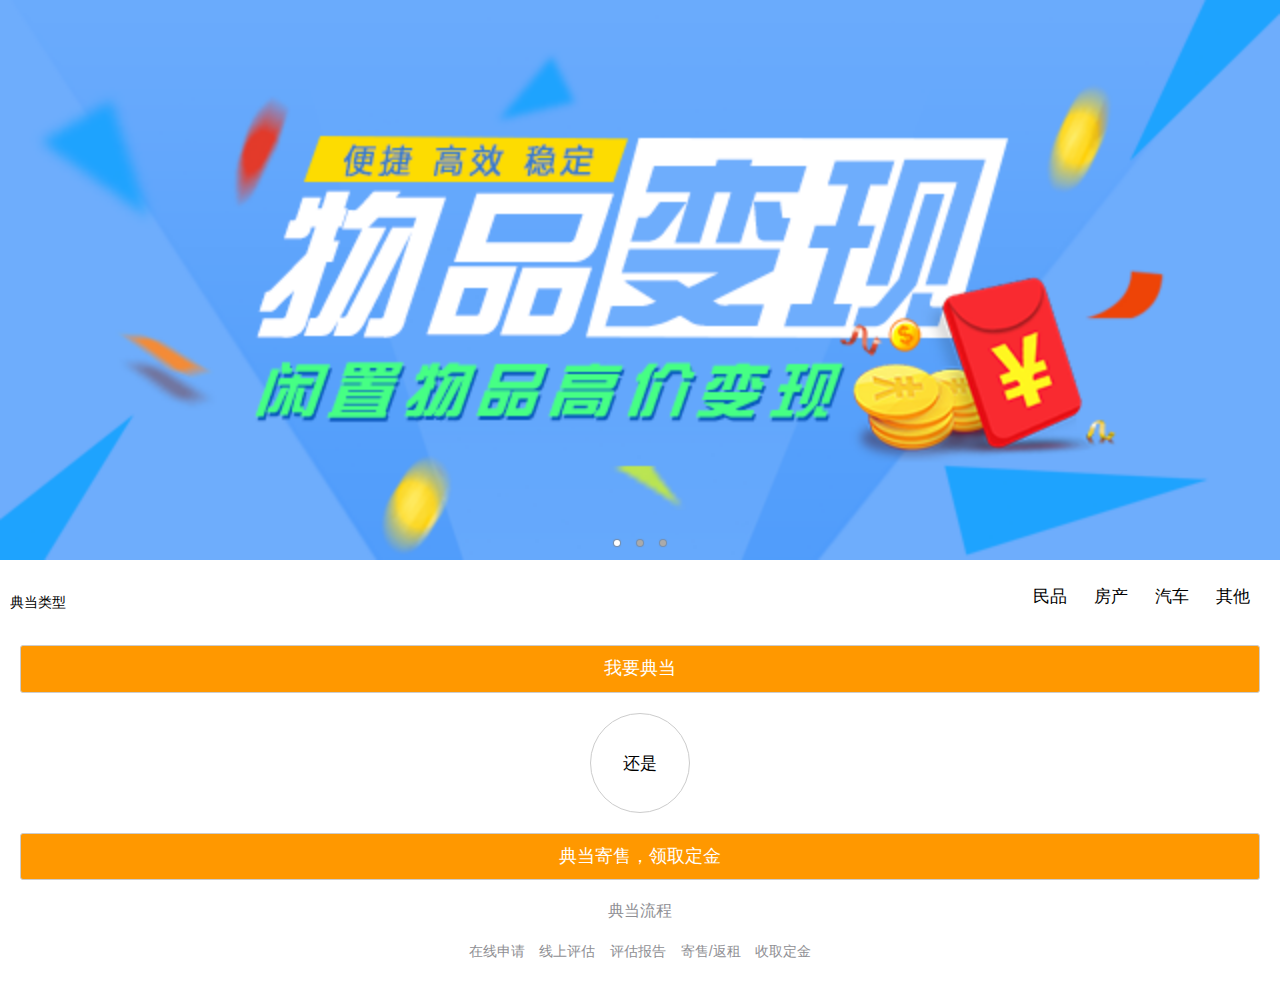
<file: index.html>
<!DOCTYPE html>
<html>
	<head>
		<meta charset="utf-8">
		<title>首页</title>
		<meta name="viewport" content="width=device-width, initial-scale=1,maximum-scale=1,user-scalable=no">
		<meta name="apple-mobile-web-app-capable" content="yes">
		<meta name="apple-mobile-web-app-status-bar-style" content="black">
		<!--标准mui.css-->
		<link rel="stylesheet" href="css/mui.min.css">
		<link rel="stylesheet" href="http://at.alicdn.com/t/font_526177_pmk0t5gjbolp7gb9.css" />
		<!--App自定义的css-->
		<link rel="stylesheet" href="css/app.css">
		<style type="text/css">
			.mui-login{
				font-size: 17px!important;
				color:#fff;
				padding-top:15px!important;
			}
			.mui-table-view:before{
				height:0;
			}
			.mui-grid-view.mui-grid-9{
				border-top:none;
				border-left:none;
			}
			select{
				height: 35px;
			    padding: 5px 15px;
			    -webkit-appearance: menulist-button;
			} 
			.font14{
				font-size: 14px;
			}
			.mui-btn-orange{
				background: rgb(255,152,0);
				color:#fff;
			}
			.radius{
				width: 100px;
				height: 100px;
				line-height: 100px;
				text-align: center;
				margin:20px auto;
				border-radius: 50%;
				border:1px solid #ccc;
			}
			.mui-margin-top20{
				margin-top:20px;
				font-size: 16px;
			}
			.progress li{
				display: inline-block;
				padding:10px 5px;
				/*width: 20%;*/
			}
			.iconfont{
				font-size: 1.5em;
			}
			.mui-margin-bottom10{
				margin-bottom: 10px;
			}
		</style>
	</head>
	<body>
		<!--主题内容-->
		<div class="mui-content">
			<!--轮播-->
			<div class="mui-collapse-content">
				<div id="slider" class="mui-slider">
					<div class="mui-slider-group mui-slider-loop">
						<!-- 额外增加的一个节点(循环轮播：第一个节点是最后一张轮播) -->
						<div class="mui-slider-item mui-slider-item-duplicate">
							<a href="#">
								<img src="img/banner03.jpg" class="h333">
							</a>
						</div>
						<!-- 第一张 -->
						<div class="mui-slider-item">
							<a href="#">
								<img src="img/banner01.jpg">
							</a>
						</div>
						<!-- 第二张 -->
						<div class="mui-slider-item">
							<a href="#">
								<img src="img/banner02.jpg">
							</a>
						</div>
						<!-- 第三张 -->
						<div class="mui-slider-item">
							<a href="#">
								<img src="img/banner03.jpg">
							</a>
						</div>
						<!-- 额外增加的一个节点(循环轮播：最后一个节点是第一张轮播) -->
						<div class="mui-slider-item mui-slider-item-duplicate">
							<a href="#">
								<img src="img/banner01.jpg">
							</a>
						</div>
					</div>
					<div class="mui-slider-indicator">
						<div class="mui-indicator mui-active"></div>
						<div class="mui-indicator"></div>
						<div class="mui-indicator"></div>
					</div>
				</div>
			</div>
			<!--典当物品及分类-->
			<div class="mui-content-padded">
				<div class="mui-row" style="overflow: hidden;">
					<span class="mui-pull-left mui-block lineH65 font14">典当类型</span>
					<ul  class="mui-table-view mui-pull-right" style="overflow: hidden;" id="box">
						<li class="mui-table-view-cell mui-pull-left mui-table-view-cell-padded">
							<span class="mui-block icon iconfont icon-zuanshi mui-margin-bottom10"></span>
							<span class="mui-block mui-margin-left3">民品</span>
						</li>
						<li class="mui-table-view-cell mui-pull-left mui-table-view-cell-padded">
							<span class="mui-block icon iconfont icon-fangchan mui-margin-bottom10"></span>
							<span class="mui-block mui-margin-left3">房产</span>
						</li>
						<li class="mui-table-view-cell mui-pull-left mui-table-view-cell-padded">
							<span class="mui-block icon iconfont icon-qiche-copy mui-margin-bottom10"></span>
							<span class="mui-block mui-margin-left3">汽车</span>
						</li>
						<li class="mui-table-view-cell mui-pull-left mui-table-view-cell-padded">
							<span class="mui-block icon iconfont icon-qita mui-margin-bottom10"></span>
							<span class="mui-block mui-margin-left3">其他</span>
						</li>
					</ul>
				</div>
				<!--典当物品-->
				<div class="mui-content-padded">
					<button type="button" class="mui-btn mui-btn-orange mui-btn-block" id="sendRequest">我要典当</button>
				</div>
				<!--寄售返祖-->
				<div class="mui-text-center">
					<div class="radius mui-text-center">
						还是
					</div>
				</div>
				<div class="mui-content-padded">
					<button type="button" class="mui-btn mui-btn-orange mui-btn-block" id="sale">典当寄售，领取定金</button>
				</div>
				<p class="mui-text-center mui-margin-top20">
					典当流程
				</p>
				<ul class="mui-table-view progress">
			        <li class="mui-table-view-cell mui-text-center">
			           <span class="icon iconfont icon-ITshenqing"></span>
			           <p>在线申请</p>
			        </li>
			        <li class="mui-table-view-cell mui-text-center">
			           <span class="icon iconfont icon-jianding"></span>
			           <p>线上评估</p>
			        </li>
			        <li class="mui-table-view-cell mui-text-center">
			           <span class="icon iconfont icon-baogao"></span>
			           <p>评估报告</p>
			        </li>
			         <li class="mui-table-view-cell mui-text-center">
			           <span class="icon iconfont icon-xunhuan"></span>
			           <p>寄售/返租</p>
			        </li>
			        <li class="mui-table-view-cell mui-text-center">
			           <span class="icon iconfont icon-dingjin"></span>
			           <p>收取定金</p>
			        </li>
			    </ul>
				<!--<ul class="mui-table-view mui-grid-view mui-grid-9">
		            <li class="mui-table-view-cell mui-media mui-col-xs-4 mui-col-sm-3">
		            	<a href="#">
		                    <span class="icon iconfont icon-yewu"></span>
		                    <div class="mui-media-body">我的业务</div>
		            	</a>
		            </li>
		            <li class="mui-table-view-cell mui-media mui-col-xs-4 mui-col-sm-3"  id="gosale">
			            	<a href="javascript:;">
			                    <span class="icon iconfont icon-diandangxing"></span>
			                    <div class="mui-media-body">我的典当</div>
			            	</a>
		            </li>
		            <li class="mui-table-view-cell mui-media mui-col-xs-4 mui-col-sm-3">
		            	<a href="#">
		                    <span class="icon iconfont icon-diannao"></span>
		                    <div class="mui-media-body">续当</div>
		            	</a>
		            </li>
		            <li class="mui-table-view-cell mui-media mui-col-xs-4 mui-col-sm-3">
		            	<a href="#">
		                    <span class="icon iconfont icon-shuhui"></span>
		                    <div class="mui-media-body">赎回</div>
		            	</a>
		            </li>
		            <li class="mui-table-view-cell mui-media mui-col-xs-4 mui-col-sm-3">
		            	<a href="#">
		                    <span class="icon iconfont icon-jianding"></span>
		                    <div class="mui-media-body">鉴定评估</div>
		           		 </a>
		            </li>
		             <li class="mui-table-view-cell mui-media mui-col-xs-4 mui-col-sm-3">
		            	<a href="#">
		                    <span class="icon iconfont icon-dangdi"></span>
		                    <div class="mui-media-body">身边典当</div>
		           		 </a>
		            </li>
		        </ul> -->
			</div>
		</div>
		<script src="js/mui.min.js"></script>
		<script src="js/jquery.min.js"></script>
		<script>
			mui.init({
				swipeBack:true //启用右滑关闭功能
			});
			var slider = mui("#slider");
			slider.slider({
				interval: 2000
			});
		</script>
		<script>
		
			//a链接不能跳转的问题
//			mui('body').on('tap','a',function(){
//			    window.top.location.href=this.href;
//			});
			$(function(){
				var  screenWidth=window.screen.width;//屏幕可工作宽度
				if(screenWidth>=414){
					$(".progress").addClass('mui-text-center');
				}
				//抵押物分类添加边框
				let $box=$("#box");
				$box.find('li').each(function(index){
					if(index==0){
						$(this).click(function(){
	//						$(this).addClass("mui-border-minpin");
							$(this).css("border","1px solid yellow");
	//						$(this).siblings().removeClass('mui-border-fangchan mui-border-qiche mui-border-qita');
							$(this).siblings().css("border","1px solid #fff");
						})
					}
					if(index==1){
						$(this).click(function(){
	//						$(this).addClass("mui-border-fangchan");
							$(this).css("border","1px solid rgba(51, 255, 0, 0.89)");
	//						$(this).siblings().removeClass('mui-border-minpin mui-border-qiche mui-border-qita');
							$(this).siblings().css("border","1px solid #fff");
						})
					}
					if(index==2){
						$(this).click(function(){
	//						$(this).addClass("mui-border-qiche");
							$(this).css("border","1px solid blueviolet");
	//						$(this).siblings().removeClass('mui-border-minpin mui-border-fangchan mui-border-qita');
							$(this).siblings().css("border","1px solid #fff");
						})
					}
					if(index==3){
						$(this).click(function(){
	//						$(this).addClass("mui-border-qita");
							$(this).css("border","1px solid #FF0000");
	//						$(this).siblings().removeClass('mui-border-minpin mui-border-fangchan mui-border-qiche');
							$(this).siblings().css("border","1px solid #fff");
						})
					}
				});
				//点击我要典当进入在线典当界面
				$("#sendRequest").click(function(){
					window.location.href="sendReuest.html"
				});
				
				//典当寄售
				$("#sale").click(function(){
					window.location.href="phonelist.html"
				})
				
			})
		</script>
	</body>
</html>
</file>
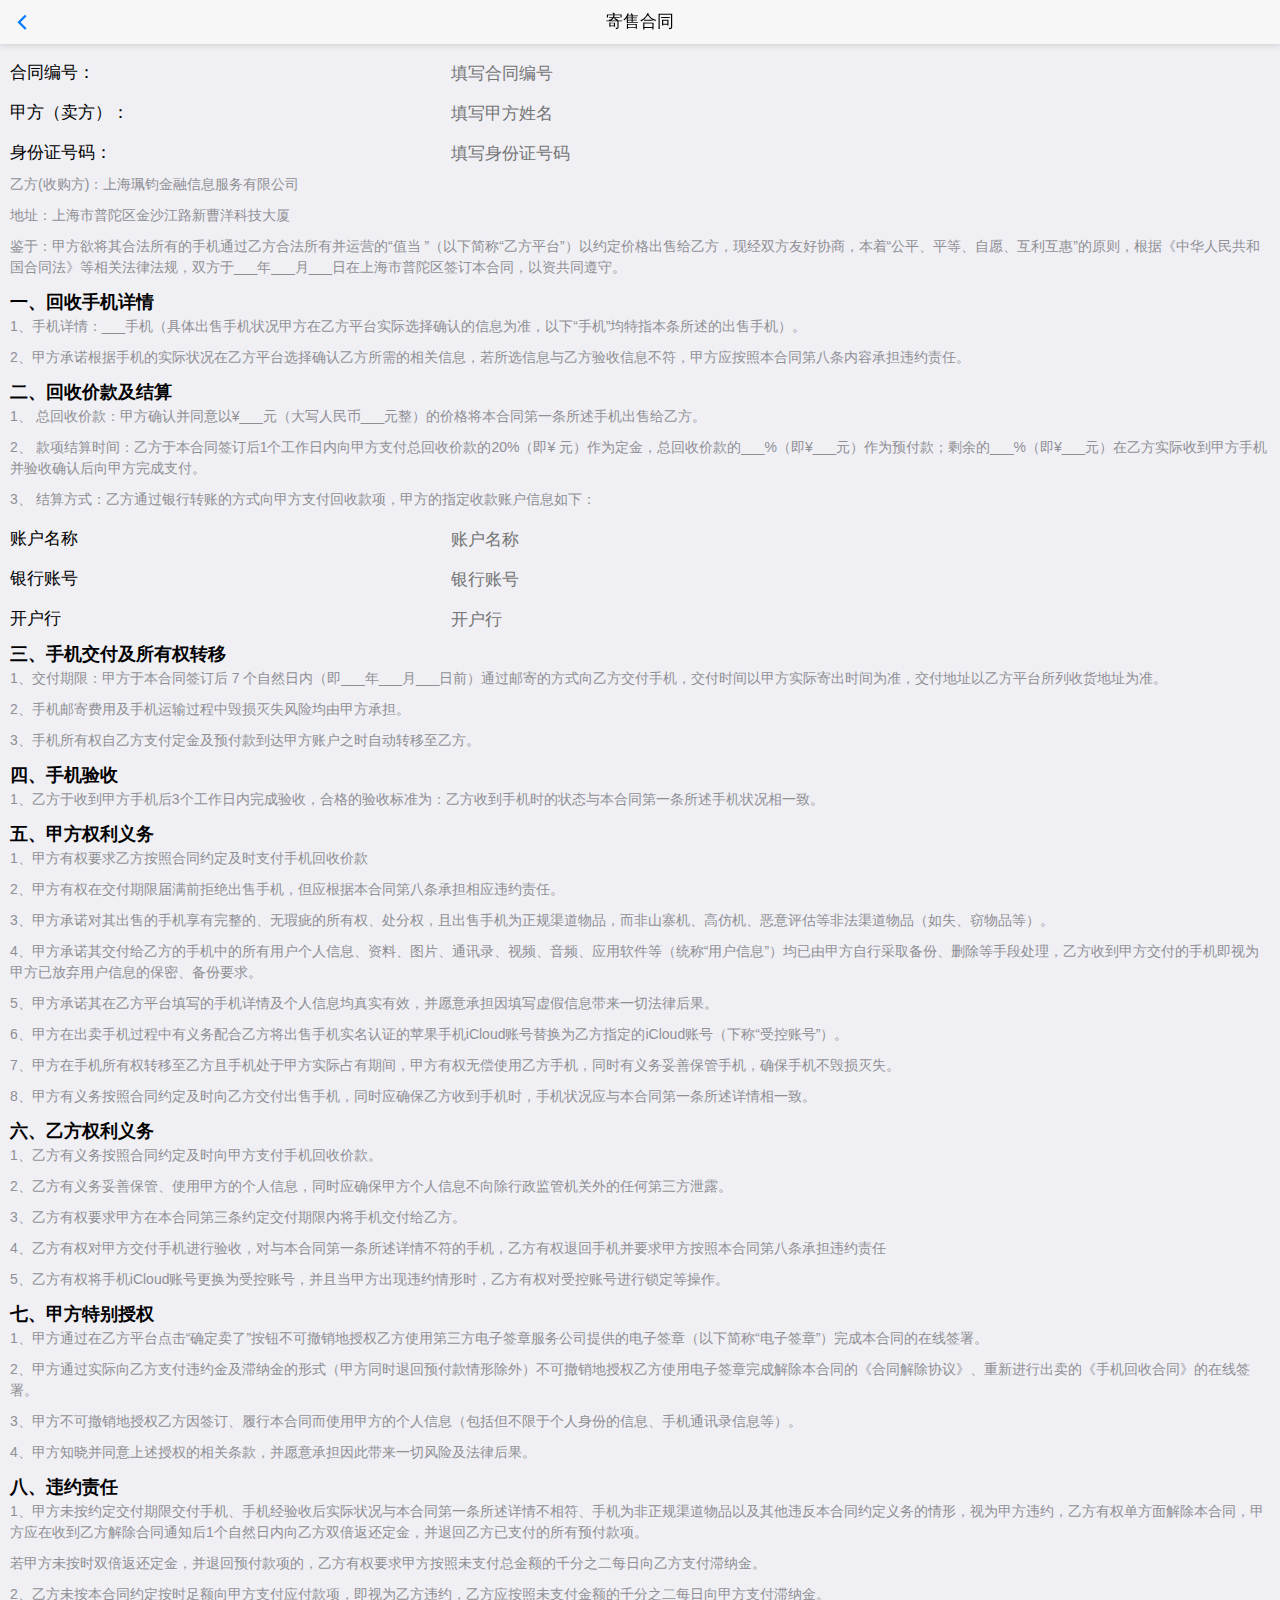
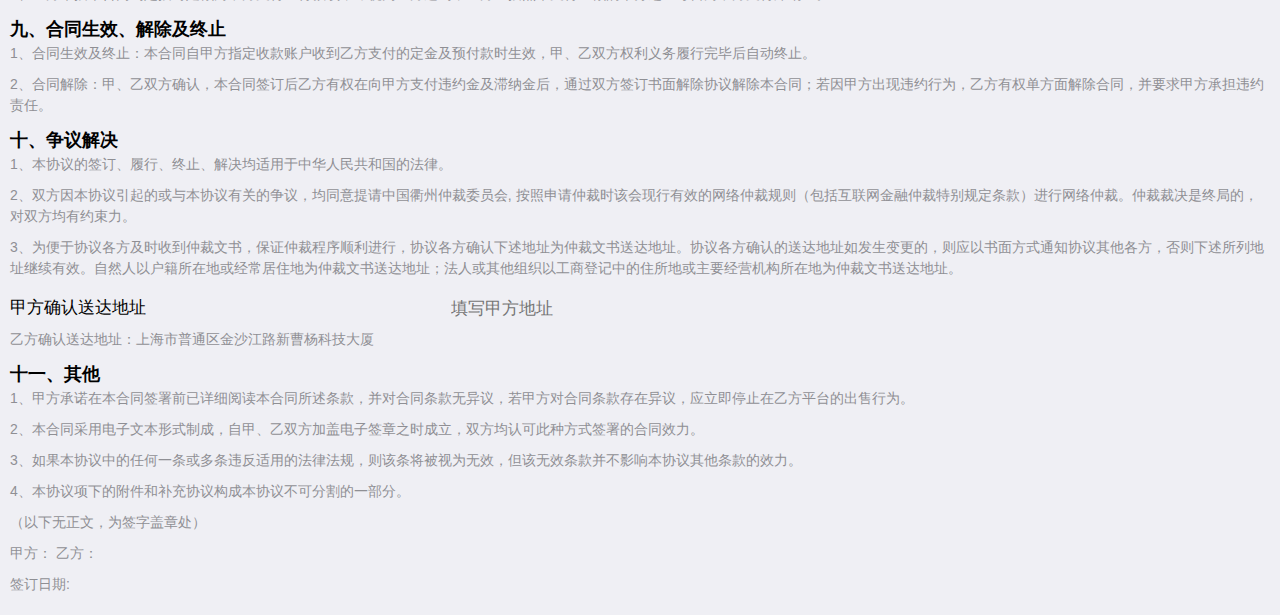
<file: contract.html>
<!DOCTYPE html>
<html>
	<head>
		<meta charset="UTF-8">
		<title>寄售合同</title>
		<meta name="viewport" content="width=device-width,initial-scale=1,minimum-scale=1,maximum-scale=1,user-scalable=no" />
		<meta name="apple-mobile-web-app-capable" content="yes">
		<meta name="apple-mobile-web-app-status-bar-style" content="black">
		<!--标准mui.css-->
		<link rel="stylesheet" href="css/mui.min.css">
		<style>
			.mui-input-row label{
				padding:10px 0;
			}
		</style>
	</head>
	<body>
		<header class="mui-bar mui-bar-nav">
		    <a class="mui-action-back mui-icon mui-icon-left-nav mui-pull-left"></a>
		    <h1 class="mui-title">寄售合同</h1>
		</header>

		<div class="mui-content">
			<div class="mui-content-padded">
				<div class="mui-input-row">
				    <label>合同编号：</label>
				   <input type="text" placeholder="填写合同编号">
				</div>
				<div class="mui-input-row">
				    <label>甲方（卖方）：</label>
				   <input type="text" placeholder="填写甲方姓名">
				</div>
				<div class="mui-input-row">
				    <label>身份证号码：</label>
				   <input type="text" placeholder="填写身份证号码">
				</div>
				<div class="mui-row">
				    <p>乙方(收购方)：上海珮钧金融信息服务有限公司</p>
				    <p>地址：上海市普陀区金沙江路新曹洋科技大厦</p>
				</div>
				<div class="mui-row">
					<p>鉴于：甲方欲将其合法所有的手机通过乙方合法所有并运营的“值当 ”（以下简称“乙方平台”）以约定价格出售给乙方，现经双方友好协商，本着“公平、平等、自愿、互利互惠”的原则，根据《中华人民共和国合同法》等相关法律法规，双方于___年___月___日在上海市普陀区签订本合同，以资共同遵守。</p>
				</div>
				<div class="mui-row">
					<h4>一、回收手机详情</h4>
					<p>1、手机详情：___手机（具体出售手机状况甲方在乙方平台实际选择确认的信息为准，以下“手机”均特指本条所述的出售手机）。</p>
					<p>2、甲方承诺根据手机的实际状况在乙方平台选择确认乙方所需的相关信息，若所选信息与乙方验收信息不符，甲方应按照本合同第八条内容承担违约责任。</p>
				</div>
				<div class="mui-row">
					<h4>二、回收价款及结算</h4>
					<p>1、	总回收价款：甲方确认并同意以¥___元（大写人民币___元整）的价格将本合同第一条所述手机出售给乙方。</p>
					<p>2、	款项结算时间：乙方于本合同签订后1个工作日内向甲方支付总回收价款的20%（即¥ 元）作为定金，总回收价款的___%（即¥___元）作为预付款；剩余的___%（即¥___元）在乙方实际收到甲方手机并验收确认后向甲方完成支付。</p>
					<p>3、	结算方式：乙方通过银行转账的方式向甲方支付回收款项，甲方的指定收款账户信息如下：</p>
				</div>
				<div class="mui-input-row">
				    <label>账户名称</label>
				    <input type="text" placeholder="账户名称">
				</div>
				<div class="mui-input-row">
				    <label>银行账号</label>
				    <input type="text" placeholder="银行账号">
				</div>
				<div class="mui-input-row">
				    <label>开户行</label>
				    <input type="text" placeholder="开户行">
				</div>
				<div class="mui-row">
					<h4>三、手机交付及所有权转移</h4>
					<p>1、交付期限：甲方于本合同签订后 7 个自然日内（即___年___月___日前）通过邮寄的方式向乙方交付手机，交付时间以甲方实际寄出时间为准，交付地址以乙方平台所列收货地址为准。</p>
					<p>2、手机邮寄费用及手机运输过程中毁损灭失风险均由甲方承担。</p>
					<p>3、手机所有权自乙方支付定金及预付款到达甲方账户之时自动转移至乙方。</p>
				</div>
				<div class="mui-row">
					<h4>四、手机验收</h4>
					<p>1、乙方于收到甲方手机后3个工作日内完成验收，合格的验收标准为：乙方收到手机时的状态与本合同第一条所述手机状况相一致。</p>
				</div>
				<div class="mui-row">
					<h4>五、甲方权利义务</h4>
					<p>1、甲方有权要求乙方按照合同约定及时支付手机回收价款</p>
					<p>2、甲方有权在交付期限届满前拒绝出售手机，但应根据本合同第八条承担相应违约责任。</p>
					<p>3、甲方承诺对其出售的手机享有完整的、无瑕疵的所有权、处分权，且出售手机为正规渠道物品，而非山寨机、高仿机、恶意评估等非法渠道物品（如失、窃物品等）。</p>
					<p>4、甲方承诺其交付给乙方的手机中的所有用户个人信息、资料、图片、通讯录、视频、音频、应用软件等（统称“用户信息”）均已由甲方自行采取备份、删除等手段处理，乙方收到甲方交付的手机即视为甲方已放弃用户信息的保密、备份要求。</p>
					<p>5、甲方承诺其在乙方平台填写的手机详情及个人信息均真实有效，并愿意承担因填写虚假信息带来一切法律后果。</p>
					<p>6、甲方在出卖手机过程中有义务配合乙方将出售手机实名认证的苹果手机iCloud账号替换为乙方指定的iCloud账号（下称“受控账号”）。</p>
					<p>7、甲方在手机所有权转移至乙方且手机处于甲方实际占有期间，甲方有权无偿使用乙方手机，同时有义务妥善保管手机，确保手机不毁损灭失。</p>
					<p>8、甲方有义务按照合同约定及时向乙方交付出售手机，同时应确保乙方收到手机时，手机状况应与本合同第一条所述详情相一致。</p>
				</div>
				<div class="mui-row">
					<h4>六、乙方权利义务</h4>
					<p>1、乙方有义务按照合同约定及时向甲方支付手机回收价款。</p>
					<p>2、乙方有义务妥善保管、使用甲方的个人信息，同时应确保甲方个人信息不向除行政监管机关外的任何第三方泄露。</p>
					<p>3、乙方有权要求甲方在本合同第三条约定交付期限内将手机交付给乙方。</p>
					<p>4、乙方有权对甲方交付手机进行验收，对与本合同第一条所述详情不符的手机，乙方有权退回手机并要求甲方按照本合同第八条承担违约责任</p>
					<p>5、乙方有权将手机iCloud账号更换为受控账号，并且当甲方出现违约情形时，乙方有权对受控账号进行锁定等操作。</p>
				</div>
				<div class="mui-row">
					<h4>七、甲方特别授权</h4>
					<p>1、甲方通过在乙方平台点击“确定卖了”按钮不可撤销地授权乙方使用第三方电子签章服务公司提供的电子签章（以下简称“电子签章”）完成本合同的在线签署。</p>
					<p>2、甲方通过实际向乙方支付违约金及滞纳金的形式（甲方同时退回预付款情形除外）不可撤销地授权乙方使用电子签章完成解除本合同的《合同解除协议》、重新进行出卖的《手机回收合同》的在线签署。</p>
					<p>3、甲方不可撤销地授权乙方因签订、履行本合同而使用甲方的个人信息（包括但不限于个人身份的信息、手机通讯录信息等）。</p>
					<p>4、甲方知晓并同意上述授权的相关条款，并愿意承担因此带来一切风险及法律后果。</p>
				</div>
				<div class="mui-row">
					<h4>八、违约责任</h4>
					<p>1、甲方未按约定交付期限交付手机、手机经验收后实际状况与本合同第一条所述详情不相符、手机为非正规渠道物品以及其他违反本合同约定义务的情形，视为甲方违约，乙方有权单方面解除本合同，甲方应在收到乙方解除合同通知后1个自然日内向乙方双倍返还定金，并退回乙方已支付的所有预付款项。</p>
					<p>若甲方未按时双倍返还定金，并退回预付款项的，乙方有权要求甲方按照未支付总金额的千分之二每日向乙方支付滞纳金。</p>
					<p>2、乙方未按本合同约定按时足额向甲方支付应付款项，即视为乙方违约，乙方应按照未支付金额的千分之二每日向甲方支付滞纳金。</p>
				</div>
				<div class="mui-row">
					<h4>九、合同生效、解除及终止</h4>
					<p>1、合同生效及终止：本合同自甲方指定收款账户收到乙方支付的定金及预付款时生效，甲、乙双方权利义务履行完毕后自动终止。</p>
					<p>2、合同解除：甲、乙双方确认，本合同签订后乙方有权在向甲方支付违约金及滞纳金后，通过双方签订书面解除协议解除本合同；若因甲方出现违约行为，乙方有权单方面解除合同，并要求甲方承担违约责任。</p>
				</div>
				<div class="mui-row">
					<h4>十、争议解决</h4>
					<p>1、本协议的签订、履行、终止、解决均适用于中华人民共和国的法律。</p>
					<p>2、双方因本协议引起的或与本协议有关的争议，均同意提请中国衢州仲裁委员会, 按照申请仲裁时该会现行有效的网络仲裁规则（包括互联网金融仲裁特别规定条款）进行网络仲裁。仲裁裁决是终局的，对双方均有约束力。</p>
					<p>3、为便于协议各方及时收到仲裁文书，保证仲裁程序顺利进行，协议各方确认下述地址为仲裁文书送达地址。协议各方确认的送达地址如发生变更的，则应以书面方式通知协议其他各方，否则下述所列地址继续有效。自然人以户籍所在地或经常居住地为仲裁文书送达地址；法人或其他组织以工商登记中的住所地或主要经营机构所在地为仲裁文书送达地址。</p>
				</div>
				<div class="mui-input-row">
				    <label>甲方确认送达地址</label>
				    <input type="text" placeholder="填写甲方地址">
				</div>
				<div class="mui-row">
					<p>乙方确认送达地址：上海市普通区金沙江路新曹杨科技大厦</p>
				</div>
				<div class="mui-row">
					<h4>十一、其他</h4>
					<p>1、甲方承诺在本合同签署前已详细阅读本合同所述条款，并对合同条款无异议，若甲方对合同条款存在异议，应立即停止在乙方平台的出售行为。</p>
					<p>2、本合同采用电子文本形式制成，自甲、乙双方加盖电子签章之时成立，双方均认可此种方式签署的合同效力。</p>
					<p>3、如果本协议中的任何一条或多条违反适用的法律法规，则该条将被视为无效，但该无效条款并不影响本协议其他条款的效力。</p>
					<p>4、本协议项下的附件和补充协议构成本协议不可分割的一部分。</p>
				</div>
				<div class="mui-row">	
					<p>（以下无正文，为签字盖章处）</p>
					<p>甲方： 乙方：</p>
					<p>签订日期:</p>
				</div>
			</div>
		</div>
		<script src="js/mui.min.js"></script>
		<script>
			mui.init({
				
			})
		</script>
	</body>
</html>
</file>
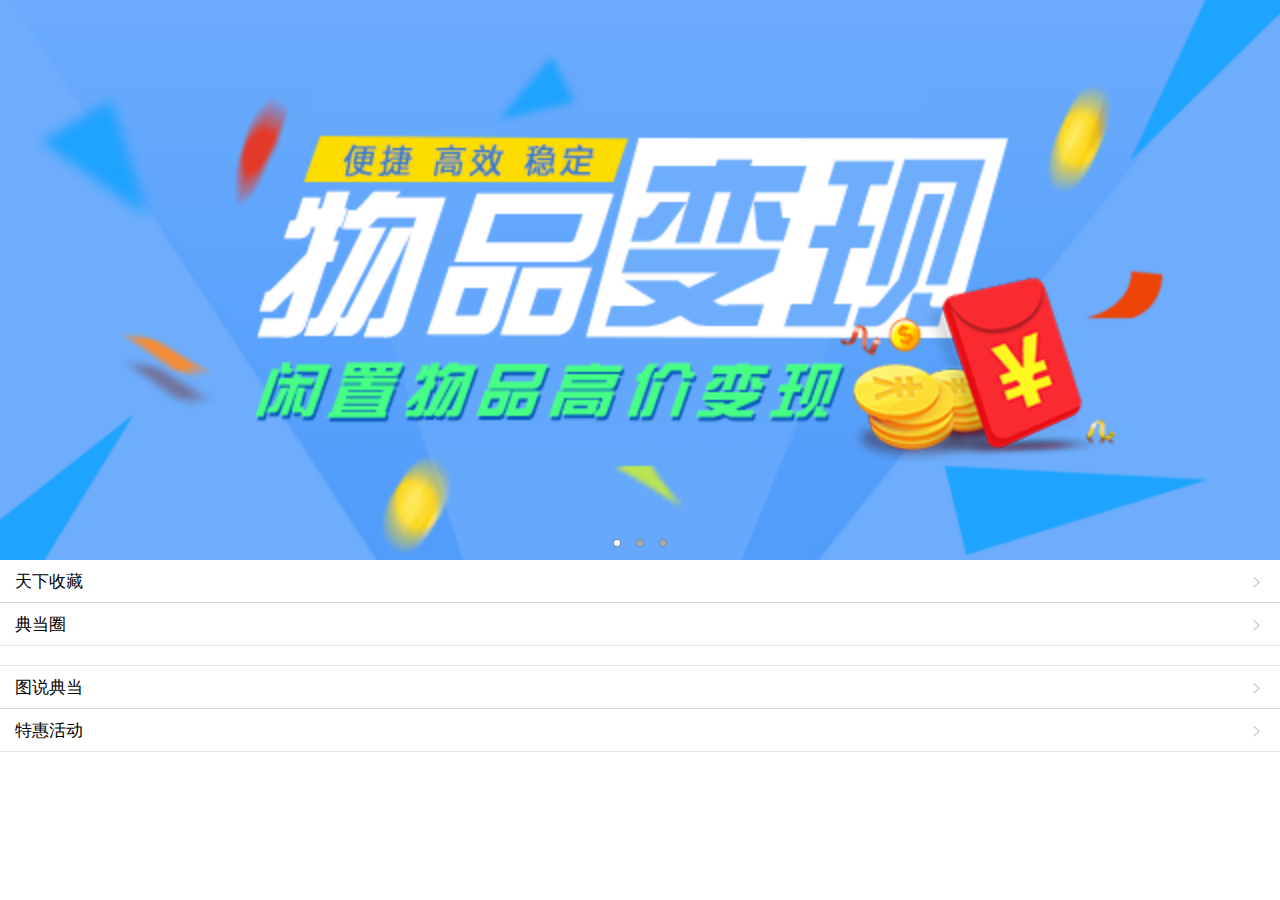
<file: find.html>
<!DOCTYPE html>
<html>
	<head>
		<meta charset="utf-8">
		<title>在线典当</title>
		<meta name="viewport" content="width=device-width, initial-scale=1,maximum-scale=1,user-scalable=no">
		<meta name="apple-mobile-web-app-capable" content="yes">
		<meta name="apple-mobile-web-app-status-bar-style" content="black">

		<!--标准mui.css-->
		<link rel="stylesheet" href="css/mui.min.css">
		<!--<link rel="stylesheet" href="css/iconfont.css" />-->
		<link rel="stylesheet" href="//at.alicdn.com/t/font_526177_j7betvey9jli8uxr.css" />
		<!--App自定义的css-->
		<link rel="stylesheet" href="css/app.css">
		<style>
		.mui-table-view:nth-child(3) {
		    margin-top: 20px;
		}
			.mui-table-view:after{
				height:1px;
			}
		</style>
	</head>
	<body>
		<!--<header class="mui-bar mui-bar-nav bg-header">
			<h1 class="mui-title">享叮当</h1>
			<a class="mui-action-back mui-icon mui-icon-left-nav mui-pull-left mui-back-white"></a>
		</header>-->
		<!--底部选项卡-->
		<!--<nav class="mui-bar mui-bar-tab">
			<a class="mui-tab-item" href="index.html">
				<span class="mui-icon mui-icon-home"></span>
				<span class="mui-tab-label">首页</span>
			</a>
			<a class="mui-tab-item mui-active" href="find.html">
				<span class="mui-icon mui-icon-email"></span>
				<span class="mui-tab-label">发现</span>
			</a>
			<a class="mui-tab-item" href="user.html">
				<span class="mui-icon mui-icon-person"></span>
				<span class="mui-tab-label">我的</span>
			</a>
		</nav>-->
		<div class="mui-content">
			<div class="mui-collapse-content">
				<div id="slider" class="mui-slider">
					<div class="mui-slider-group mui-slider-loop">
						<!-- 额外增加的一个节点(循环轮播：第一个节点是最后一张轮播) -->
						<div class="mui-slider-item mui-slider-item-duplicate">
							<a href="#">
								<img src="img/banner03.jpg" class="h333">
							</a>
						</div>
						<!-- 第一张 -->
						<div class="mui-slider-item">
							<a href="#">
								<img src="img/banner01.jpg">
							</a>
						</div>
						<!-- 第二张 -->
						<div class="mui-slider-item">
							<a href="#">
								<img src="img/banner02.jpg">
							</a>
						</div>
						<!-- 第三张 -->
						<div class="mui-slider-item">
							<a href="#">
								<img src="img/banner03.jpg">
							</a>
						</div>
						<!-- 额外增加的一个节点(循环轮播：最后一个节点是第一张轮播) -->
						<div class="mui-slider-item mui-slider-item-duplicate">
							<a href="#">
								<img src="img/banner01.jpg">
							</a>
						</div>
					</div>
					<div class="mui-slider-indicator">
						<div class="mui-indicator mui-active"></div>
						<div class="mui-indicator"></div>
						<div class="mui-indicator"></div>
					</div>
				</div>
			</div>
			<!--列表-->
			<div class="mui-page">
				<div class="">
					<div class="">
						<ul class="mui-table-view mui-table-view-chevron">
							<li class="mui-table-view-cell">
								<a href="#account" class="mui-navigate-right">
									<i class="icon iconfont icon-cang mui-pull-left"></i>
									天下收藏
								</a>
							</li>
						</ul>
						<ul class="mui-table-view mui-table-view-chevron">
							<li class="mui-table-view-cell">
							
								<a href="#account" class="mui-navigate-right">
									<i class="icon iconfont icon-search2 mui-pull-left"></i>
									典当圈
								</a>
							</li>
						</ul>
						<ul class="mui-table-view mui-table-view-chevron">
							<li class="mui-table-view-cell">
								<a href="#about" class="mui-navigate-right">
									<i class="icon iconfont icon-USD mui-pull-left"></i>
									
									图说典当 
								</a>
							</li>
						</ul>
						<ul class="mui-table-view mui-table-view-chevron">
							<li class="mui-table-view-cell">
								<a href="#about" class="mui-navigate-right">
									<i class="icon iconfont icon-icon_tubiaoshuoming mui-pull-left"></i>
									特惠活动
								</a>
							</li>
						</ul>
					</div>
				</div>
			</div>
		</div>
		<script src="js/mui.min.js"></script>
		<script src="js/jquery.min.js"></script>
		<script>
			mui.init({
				swipeBack: false
			})
			var slider = mui("#slider");
			slider.slider({
				interval: 2000
			});
			//a链接不能跳转的问题
			mui('body').on('tap','a',function(){
			    window.top.location.href=this.href;
			});
		</script>
	</body>
</html>
</file>
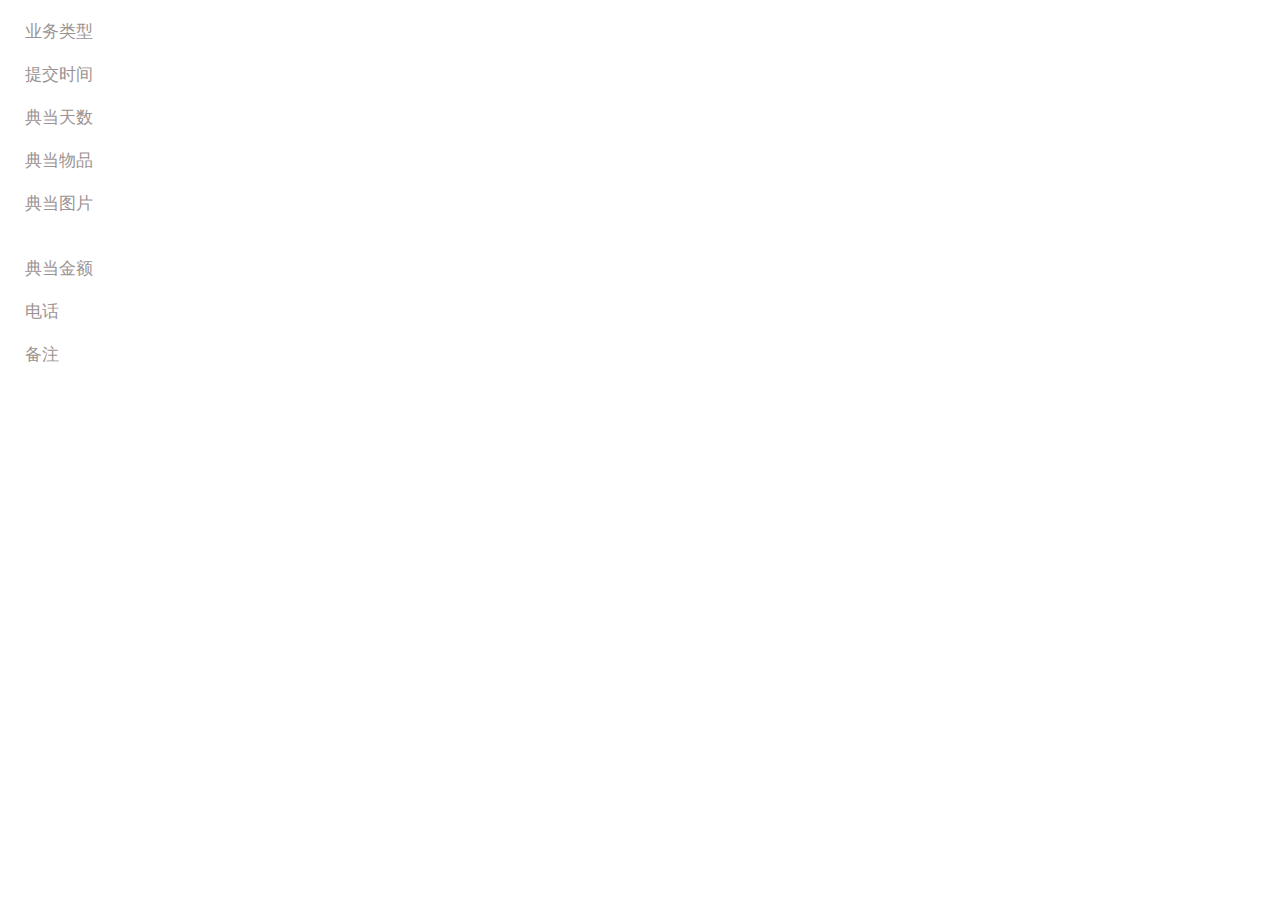
<file: goodsDetail.html>
<!DOCTYPE html>
<html>
	<head>
		<meta charset="utf-8">
		<title>在线典当详情</title>
		<meta name="viewport" content="width=device-width, initial-scale=1,maximum-scale=1,user-scalable=no">
		<meta name="apple-mobile-web-app-capable" content="yes">
		<meta name="apple-mobile-web-app-status-bar-style" content="black">
		<!--标准mui.css-->
		<link rel="stylesheet" href="css/mui.min.css">
		<!--<link rel="stylesheet" href="css/iconfont.css" />-->
		<link rel="stylesheet" href="http://at.alicdn.com/t/font_526177_hbenupwaf5jkmx6r.css" />
		<!--App自定义的css-->
		<link rel="stylesheet" href="css/app.css">
		<style>
			.mui-text-muted{
				color:#9c9393;
			}
		</style>
	</head>
	<body>
			<div class="mui-content">
				<div class="mui-content-padded" style="overflow: hidden;">
					<ul class="mui-table-view">
						<li class="mui-table-view-cell"><span class="mui-pull-left mui-text-muted">业务类型</span><span class="mui-pull-right goodsType"></span></li>
						<li class="mui-table-view-cell"><span class="mui-pull-left mui-text-muted">提交时间</span><span class="mui-pull-right submitTime"></span></li>
						<li class="mui-table-view-cell"><span class="mui-pull-left mui-text-muted">典当天数</span><span class="mui-pull-right useMoneyDays"></span></li>
						<li class="mui-table-view-cell"><span class="mui-pull-left mui-text-muted">典当物品</span><span class="mui-pull-right goodsName"></span></li>
						<li class="mui-table-view-cell">
							<span class="mui-block mui-text-muted">典当图片</span>
						</li>
						<li class="mui-table-view-cell pic">
							
						</li>
						<li class="mui-table-view-cell"><span class="mui-pull-left mui-text-muted">典当金额</span><span class="mui-pull-right AmountMoney"></span></li>
						<li class="mui-table-view-cell"><span class="mui-pull-left mui-text-muted">电话</span><span class="mui-pull-right tel"></span></li>
						<li class="mui-table-view-cell"><span class="mui-pull-left mui-text-muted">备注</span><span class="mui-pull-left mui-block remark"></span></li>
					</ul>
				</div>
			</div>
			<script src="js/mui.min.js"></script>
			<script src="js/jquery.min.js"></script>
			<script src="js/common.js"></script>
			<script>
				var url=window.location.search;
				var id = url.substring(url.indexOf('=')+1, url.length); //问号后面参数值
				 function getId(){ 			//获取用户ID
			   	  return ddMethod.getUserId();
			   }
				var uid=getId();
//				var uid=1;
				$.ajax({
					type:"get",
					async:true,
					dataType:"json",
					url:host+"applyImpawnInfo/findApplyImpawnInfo",
					data:{
						uid:uid,
						id:id
					},
					success:function(res){
//						console.log(res)
						applyImpawnInfo=res.applyImpawnInfo[0];
						pics=applyImpawnInfo.pics;
						console.log(pics)
						var  goodsType=$(".goodsType");
						var  submitTime=$(".submitTime");
						var  useMoneyDays=$(".useMoneyDays");
						var  goodsName=$(".goodsName");
						var  AmountMoney=$(".AmountMoney");
						var  tel=$(".tel");
						var  remark=$(".remark");
						goodsType.html(applyImpawnInfo.goodsType);
						submitTime.html(applyImpawnInfo.submitTime);
						useMoneyDays.html(applyImpawnInfo.useMoneyDays);
						goodsName.html(applyImpawnInfo.goodsName);
						AmountMoney.html(applyImpawnInfo.AmountMoney);
						tel.html(applyImpawnInfo.tel);
						remark.html(applyImpawnInfo.remark);
						var pic=$(".pic");
						$(pics).each(function(index){
							var img=$("<img style='width:20%;margin-right:10px;'>");
							var val=pics[index].src;
							img.attr("src",val);
							pic.append(img);
						})
					}
				})
			</script>
	</body>
</html>
</file>
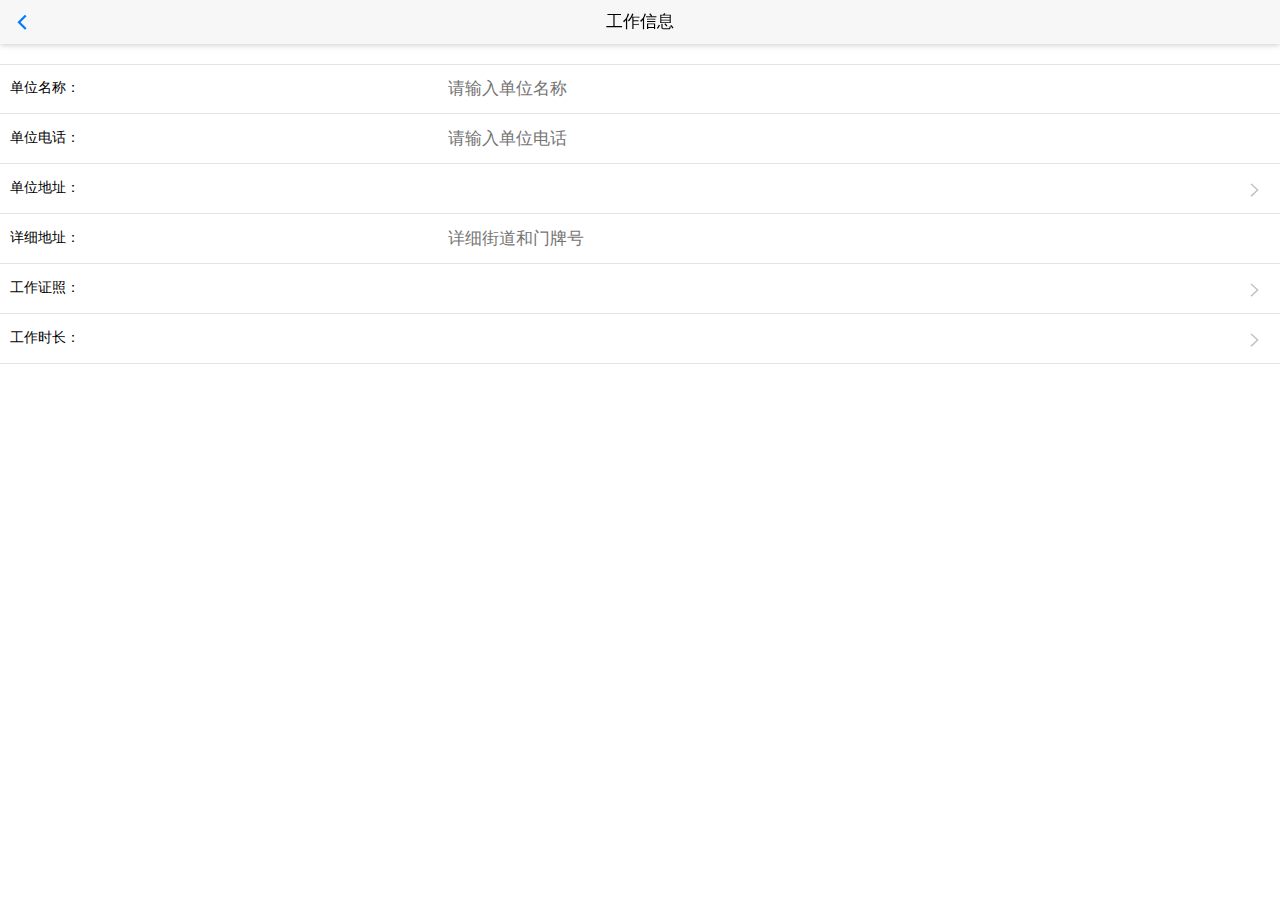
<file: jobInfo.html>
<!doctype html>
<html>

	<head>
		<meta charset="UTF-8">
		<meta name="viewport" content="width=device-width,initial-scale=1,minimum-scale=1,maximum-scale=1,user-scalable=no" />
		<title>工作信息</title>
		<!--标准mui.css-->
		<link rel="stylesheet" href="css/mui.min.css">
		<!--App自定义的css-->
		<link rel="stylesheet" type="text/css" href="css/app.css" />
		<link href="css/mui.picker.css" rel="stylesheet" />
		<link href="css/mui.poppicker.css" rel="stylesheet" />
		
		<style>
			.mui-content{
				font-size: 14px;
			}
			.mui-title{
				color:#000;
			}
			.mui-input-group:before{
				height: 1px;
			}
			.mui-input-group .mui-input-row:after{
				left:0;
				height: 1px;
			}
			.mui-input-group .mui-input-row{
				height: 50px;
			}
			.mui-input-row label{
				padding:16px 10px;
			}
			.mui-input-row label~input, .mui-input-row label~select, .mui-input-row label~textarea{
				padding-top:19px;
			}
			.mui-margin-top20{
				margin-top:20px;
			}
			/*.ui-alert {
				text-align: center;
				padding: 20px 10px;
				font-size: 16px;
			}*/
			.mui-navigate-right:after, .mui-push-left:after, .mui-push-right:after{
				font-size: 1.5em;
			}
		</style>
	</head>
	<body>
		<header class="mui-bar mui-bar-nav">
		    <a class="mui-action-back mui-icon mui-icon-left-nav mui-pull-left"></a>
		    <h1 class="mui-title">工作信息</h1>
		</header>
		<div class="mui-content">
			<form class="mui-input-group mui-margin-top20">
			    <div class="mui-input-row">
			        <label>单位名称：</label>
			        <input type="text" class="mui-input-clear" placeholder="请输入单位名称">
			    </div>
			    <div class="mui-input-row">
			        <label>单位电话：</label>
			        <input type="text" placeholder="请输入单位电话">
			    </div>
			    <div class="mui-input-row" id="showCityPicker">
			    	<label for="">单位地址：</label>
			    	<input type="text" id="cityResult" />
			    	<a class="mui-navigate-right"> </a>
			    </div>
			    <div class="mui-input-row">
			        <label>详细地址：</label>
			        <input type="text" placeholder="详细街道和门牌号" id="cityDetail">
			    </div>
			    <div class="mui-input-row">
			    	<label for="">工作证照：</label>
			    	<a class="mui-navigate-right"> </a>
			    </div>
			     <div class="mui-input-row" id="showWorkTime">
			    	<label for="">工作时长：</label>
			    	<input type="text" id="WorkTime"/>
			    	<a class="mui-navigate-right"> </a>
			    </div>
			</form>
		</div>
		<script src="js/mui.min.js"></script>
		<script src="js/jquery.min.js"></script>
		<script src="js/mui.picker.js"></script>
		<script src="js/mui.poppicker.js"></script>
		<script src="js/city.data-3.js" type="text/javascript" charset="utf-8"></script>
		<script type="text/javascript">
			(function($, doc) {
				$.init();
				$.ready(function() {
					//一级级联  选择工作时长
					var WorkTimePicker = new $.PopPicker();
					WorkTimePicker.setData([{
						text: '一年内'
					}, {
						text: '一年到三年'
					}, {
						text: '三年到五年'
					}]);
					var showWorkTime = doc.getElementById('showWorkTime');
					var WorkTime = doc.getElementById('WorkTime');
					showWorkTime.addEventListener('tap', function(event) {
						WorkTimePicker.show(function(items) {
							WorkTime.value = items[0].text;
						});
					}, false);
					
					
					//三级  级联示例
					var cityPicker = new $.PopPicker({
						layer: 3
					});
					cityPicker.setData(cityData3);
					var showCityPicker = doc.getElementById('showCityPicker');//点击选择城市
					var cityResult = doc.getElementById('cityResult');//存放选择的城市结果input
					showCityPicker.addEventListener('tap', function(event) {
						cityPicker.show(function(items) {
							cityResult.value =  (items[0] || {}).text + (items[1] || {}).text + (items[2] || {}).text;
						});
					}, false);
				});
			})(mui, document);
			
		</script>
	</body>

</html>
</file>
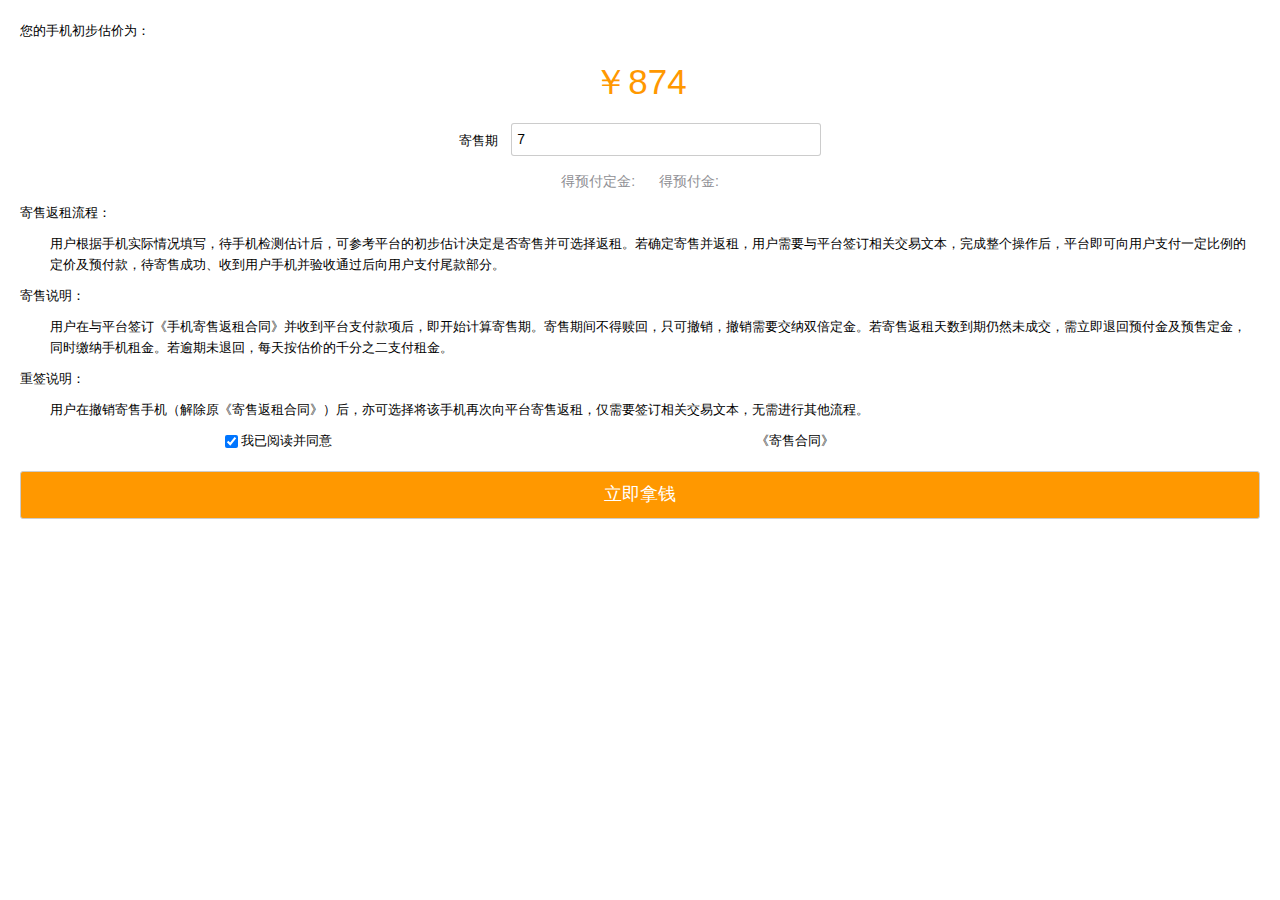
<file: lending.html>
<!DOCTYPE html>
<html>
	<head>
		<meta charset="UTF-8">
		<title>手机估价</title>
		<meta name="viewport" content="width=device-width,initial-scale=1,minimum-scale=1,maximum-scale=1,user-scalable=no" />
		<meta name="apple-mobile-web-app-capable" content="yes">
		<meta name="apple-mobile-web-app-status-bar-style" content="black">
		<!--标准mui.css-->
		<link rel="stylesheet" href="css/mui.min.css">
		<link rel="stylesheet" href="http://at.alicdn.com/t/font_526177_hbenupwaf5jkmx6r.css" />
		<!--App自定义的css-->
		<link rel="stylesheet" href="css/app.css">
		<style>
			.mui-content{
				font-size: 13px;
			}
			.mui-padded10{
				padding:10px;
			}
			.onsaleDays{
				width:35%;
				vertical-align: middle;
				margin-right:10px;
			}
			#selOnsaleDays{
				width: 25%;
				padding: 5px;
				/*-webkit-appearance:menulist-button;*/
				
			}
			.saleIntros{
				padding-left:20px;
			}
			.mui-btn-orange{
				background: rgb(255,152,0);
				color:#fff;
			}
			.mui-margin-top20{
				margin-top: 20px;
			}
			.evalCont{
				color:rgb(255,152,0);
				font-size: 35px;
			}
			.mui-margin-bottom30{
				margin-bottom: 30px;
			}
		</style>
	</head>
	<body>
		<div class="mui-content">
			<div class="mui-content-padded">
				<div class="mui-padded10">
					<div class="mui-clearfix mui-margin-bottom30">
						<span class="mui-pull-left">您的手机初步估价为：</span>
						<!--<button type="button" class="mui-btn mui-btn-primary mui-btn-mini mui-pull-right">重新估价</button>-->
					</div>
					<div class="mui-text-center evalCont mui-margin-bottom30">
						￥<span class="evaluatePrice"></span>
					</div>
					
					<div class="mui-text-center mui-clearfix">
						<label class=" onsaleDays">寄售期</label>
						<select name="selOnsaleDays" id="selOnsaleDays" class="">
							<option value="7">7</option>
							<option value="14">14</option>
						</select>
					</div>
					<div class="mui-text-center mui-clearfix">
						<p>
							<label class="mui-col-xs-3 mui-col-sm-3">得预付定金:</label>
							<span class="barginMoney mui-col-xs-3 mui-col-sm-3"></span>
							<label class="mui-col-xs-3 mui-col-sm-3" style="margin-left: 20px;">得预付金:</label>
							<span class="advancePayment mui-col-xs-3 mui-col-sm-3"></span>
						</p>
					</div>
					<div class="mui-clearfix">
						<span class="mui-block">寄售返租流程：</span>
						<div class="mui-content-padded">
							<div class="mui-text-left saleIntros">
								用户根据手机实际情况填写，待手机检测估计后，可参考平台的初步估计决定是否寄售并可选择返租。若确定寄售并返租，用户需要与平台签订相关交易文本，完成整个操作后，平台即可向用户支付一定比例的定价及预付款，待寄售成功、收到用户手机并验收通过后向用户支付尾款部分。
							</div>
						</div>
					</div>
					<div class="mui-clearfix">
						<span class="mui-block">寄售说明：</span>
						<div class="mui-content-padded">
							<div class="mui-text-left saleIntros">
								用户在与平台签订《手机寄售返租合同》并收到平台支付款项后，即开始计算寄售期。寄售期间不得赎回，只可撤销，撤销需要交纳双倍定金。若寄售返租天数到期仍然未成交，需立即退回预付金及预售定金，同时缴纳手机租金。若逾期未退回，每天按估价的千分之二支付租金。
							</div>
						</div>
					</div>
					<div class="mui-clearfix">
						<span class="mui-block">重签说明：</span>
						<div class="mui-content-padded">
							<div class="mui-text-left saleIntros">
								用户在撤销寄售手机（解除原《寄售返租合同》）后，亦可选择将该手机再次向平台寄售返租，仅需要签订相关交易文本，无需进行其他流程。
							</div>
						</div>
					</div>
					<div class="mui-text-center mui-row">
						<div class="mui-col-sm-5">
							<input type="checkbox" name="" id="" value="" style="vertical-align: middle;" checked="checked"/>
							<label for="">我已阅读并同意</label>
						</div>
						<div class="mui-col-sm-5">
							<span class="checkContract">《寄售合同》</span>
						</div>
					</div>
					<div class="mui-text-center mui-margin-top20">
						<button type="button" class="mui-btn mui-btn-block mui-btn-orange" id="getMoney">立即拿钱</button>
					</div>
				</div>
			</div>
		</div>
		<script src="js/mui.min.js"></script>
		<script src="js/jquery.min.js"></script>
		<script src="js/count.js"></script>
		<script>
			mui.init({
				
			})
			//预付金和定金延迟显示---》估价显示之后根据费率计算得出
			function delay(){
				 setTimeout(function(){
			        	var barginMoney=parseInt(totalMoney*0.1).toFixed(2);//定金
					$(".barginMoney").text(barginMoney);//定金
					var advancePayment=parseInt(totalMoney*0.7).toFixed(2);//预付金
					$(".advancePayment").text(advancePayment);//预付金
		        },2000)
			}
			//估价动画效果
			function numberAnimat(){
				$(".evaluatePrice").numberRock({
			            lastNumber:totalMoney,
			            duration:1500,
			            easing:'swing',  //慢快慢
		        });
			}
			//获取URL后面参数值，并解决中文乱码的问题
			
			function getUrlParam(key){
				    // 获取参数
				    var url = window.location.search;
				    // 正则筛选地址栏
				    var reg = new RegExp("(^|&)"+ key +"=([^&]*)(&|$)");
				    // 匹配目标参数
				    var result = url.substr(1).match(reg);
				    //返回参数值
				    return result ? decodeURIComponent(result[2]) : null;
				}
			var phoneType=getUrlParam("phoneType");
			if(phoneType == "iPhone6" || phoneType == "iPhone6Plus"){
				var evaluatePrice=$(".evaluatePrice");//估价
				evaluatePrice.text(1000);
				var totalMoney=parseInt(evaluatePrice.text());//估价
				numberAnimat();
		        delay()
			}else if(phoneType == "iPhone6s" || phoneType == "iPhone6sPlus"){
				var evaluatePrice=$(".evaluatePrice");//估价
				evaluatePrice.text(1500);
				var totalMoney=parseInt(evaluatePrice.text());//估价
				numberAnimat();
		        delay();
			}
			else if(phoneType == "iPhone7"){
				var evaluatePrice=$(".evaluatePrice");//估价
				evaluatePrice.text(2000);
				var totalMoney=parseInt(evaluatePrice.text());//估价
				numberAnimat();

		        delay();

			}
			else if(phoneType == "iPhone7Plus"){
				var evaluatePrice=$(".evaluatePrice");//估价
				evaluatePrice.text(2500);
				var totalMoney=parseInt(evaluatePrice.text());//估价
				numberAnimat();
		        delay();
			}else if(phoneType == "iPhone8" || phoneType == "iPhone8Plus"){
				var evaluatePrice=$(".evaluatePrice");//估价
				evaluatePrice.text(4000);
				var totalMoney=parseInt(evaluatePrice.text());//估价
				numberAnimat();
		        delay();

			}
			else if(phoneType == "iPhoneX"){
				var evaluatePrice=$(".evaluatePrice");//估价
				evaluatePrice.text(5000);
				var totalMoney=parseInt(evaluatePrice.text());//估价
				numberAnimat();
//			
		        delay();
			}else {
				var evaluatePrice=$(".evaluatePrice");//估价
				evaluatePrice.text(2000);
				var totalMoney=parseInt(evaluatePrice.text());//估价
				numberAnimat();
//			
		        delay();
			}
			//查看合同
			$(".checkContract").click(function(){
				window.location.href="contract.html";
			})
			
			//立即拿钱
			$("#getMoney").click(function(){
				var btnArray = ['否', '是'];
				mui.confirm('您在使用寄售手机功能前，已认真阅读并同意《寄售合同》的所有协议，该合同将成为对您具有法律约束力的法律文件。确认？', '寄售合同', btnArray, function(e) {
					var index=e.index;
					if(index==1){
						window.location.href="saleRecord.html"
					}
				})
			})
		</script>
	</body>
</html>
</file>
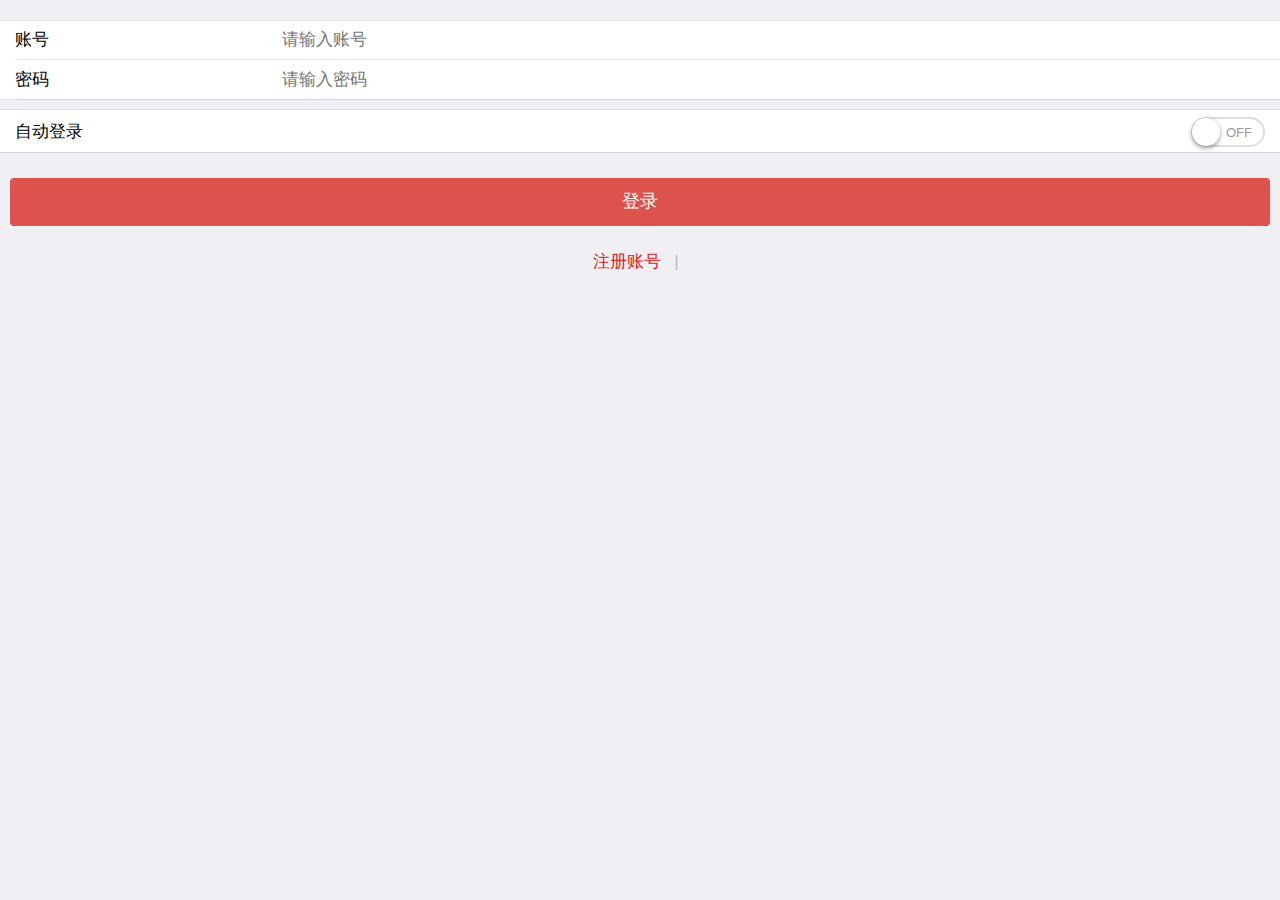
<file: login.html>
<!DOCTYPE html>
<html class="ui-page-login">

	<head>
		<meta charset="utf-8">
		<meta name="viewport" content="width=device-width,initial-scale=1,minimum-scale=1,maximum-scale=1,user-scalable=no" />
		<title>登录</title>
		<link href="css/mui.min.css" rel="stylesheet" />
		<style>
			/*.bg-header{
				background-color: #de1b1b;
			}*/
			.area {
				margin: 20px auto 0px auto;
			}
			
			.mui-input-group {
				margin-top: 10px;
			}
			
			.mui-input-group:first-child {
				margin-top: 20px;
			}
			
			.mui-input-group label {
				width: 22%;
			}
			
			.mui-input-row label~input,
			.mui-input-row label~select,
			.mui-input-row label~textarea {
				width: 78%;
			}
			
			.mui-checkbox input[type=checkbox],
			.mui-radio input[type=radio] {
				top: 6px;
			}
			
			.mui-content-padded {
				margin-top: 25px;
			}
			
			.mui-btn {
				padding: 10px;
			}
			
			.link-area {
				display: block;
				margin-top: 25px;
				text-align: center;
			}
			
			.spliter {
				color: #bbb;
				padding: 0px 8px;
			}
			
			.oauth-area {
				position: absolute;
				bottom: 20px;
				left: 0px;
				text-align: center;
				width: 100%;
				padding: 0px;
				margin: 0px;
			}
			
			.oauth-area .oauth-btn {
				display: inline-block;
				width: 50px;
				height: 50px;
				background-size: 30px 30px;
				background-position: center center;
				background-repeat: no-repeat;
				margin: 0px 20px;
				/*-webkit-filter: grayscale(100%); */
				border: solid 1px #ddd;
				border-radius: 25px;
			}
			
			.oauth-area .oauth-btn:active {
				border: solid 1px #aaa;
			}
			
			.oauth-area .oauth-btn.disabled {
				background-color: #ddd;
			}
			#reg{
				color:#de1b1b
			}
			
		</style>

	</head>

	<body>
		<!--<header class="mui-bar mui-bar-nav bg-header">
			<a class="mui-action-back mui-icon mui-icon-left-nav mui-pull-left mui-back-white"></a>
			
			<h1 class="mui-title">登录</h1>
		</header>-->
		<div class="mui-content">
			<form id='login-form' class="mui-input-group">
				<div class="mui-input-row">
					<label>账号</label>
					<input id='account' type="text" class="mui-input-clear mui-input" placeholder="请输入账号">
				</div>
				<div class="mui-input-row">
					<label>密码</label>
					<input id='password' type="password" class="mui-input-clear mui-input" placeholder="请输入密码">
				</div>
			</form>
			<form class="mui-input-group">
				<ul class="mui-table-view mui-table-view-chevron">
					<li class="mui-table-view-cell">
						自动登录
						<div id="autoLogin" class="mui-switch">
							<div class="mui-switch-handle"></div>
						</div>
					</li>
				</ul>
			</form>
			<div class="mui-content-padded">
				<button id='login' class="mui-btn mui-btn-block mui-btn-danger">登录</button>
				<div class="link-area">
					<a href="reg.html" id='reg' class="">注册账号</a>
					<span class="spliter">|</span> 
				</div>
			</div>
			<div class="mui-content-padded oauth-area">

			</div>
		</div>
		<script src="js/mui.min.js"></script>
		<script src="js/jquery.min.js"></script>
		<!--<script src="js/mui.enterfocus.js"></script>
		<script src="js/app.js"></script>-->
		<script>
			$("#login").click(function(){
				window.location.href="index.html"
			})
			//获取账号
//			var useraccount=sessionStorage.getItem("userAccount")
//			console.log(useraccount)
		</script>
	</body>

</html>
</file>
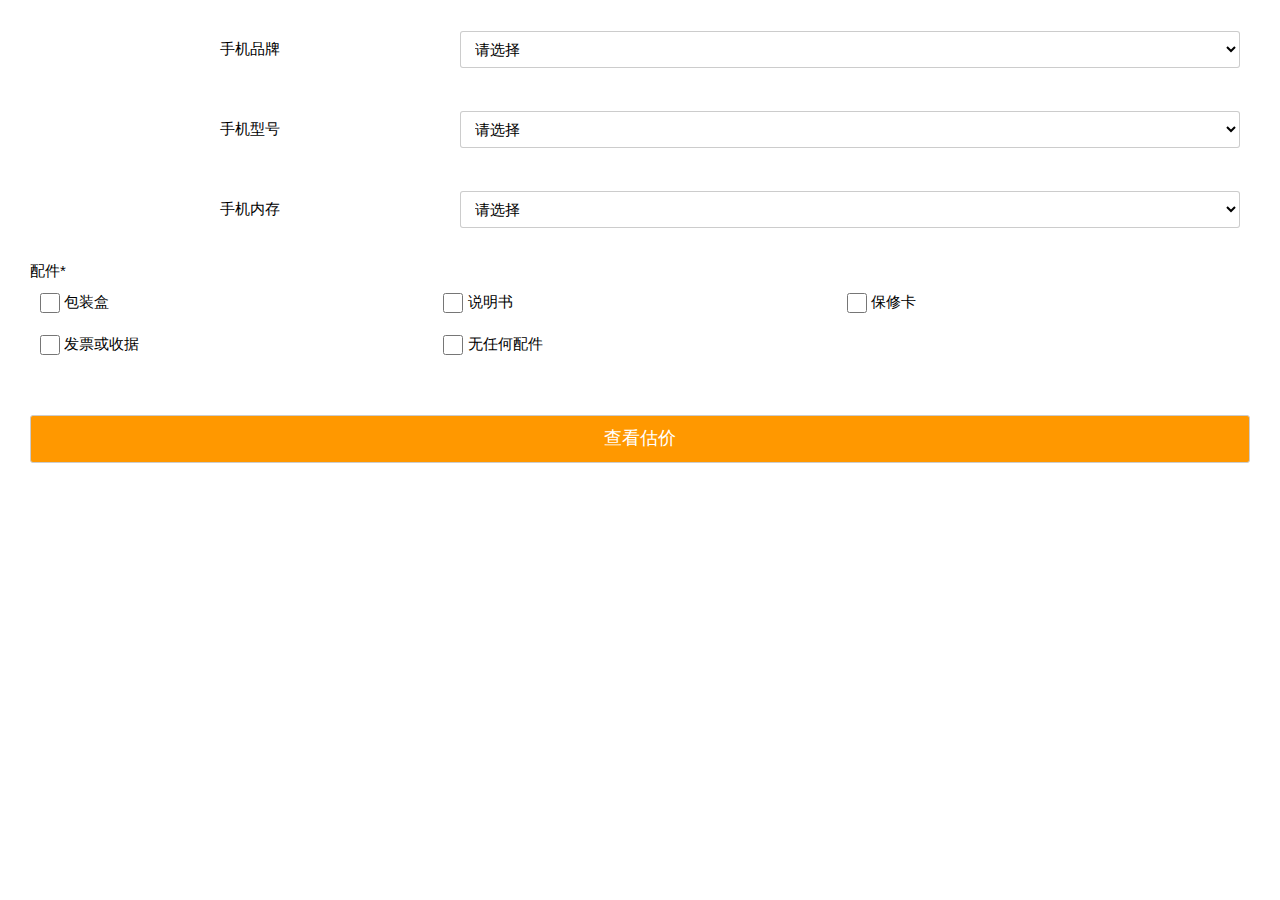
<file: phone.html>
<!doctype html>
<html>
	<head>
		<meta charset="UTF-8">
		<title>典当手机</title>
		<meta name="viewport" content="width=device-width,initial-scale=1,minimum-scale=1,maximum-scale=1,user-scalable=no" />
		<meta name="apple-mobile-web-app-capable" content="yes">
		<meta name="apple-mobile-web-app-status-bar-style" content="black">
		<!--标准mui.css-->
		<link rel="stylesheet" href="css/mui.min.css">
		<link rel="stylesheet" href="http://at.alicdn.com/t/font_526177_hbenupwaf5jkmx6r.css" />
		<!--App自定义的css-->
		<link rel="stylesheet" href="css/app.css">
		<style>
		.mui-content{
			font-size: 15px;
		}
			.mui-padded{
				padding:10px 20px;
			}
			.mui-padded-40{
				padding:0 40px;
			}
			.mui-margin-top20{
				margin-top:20px;
			}
			 .seltPhoneType,.seltPhoneModel,.seltPhoneStorage{
			 	/*border: 1px solid #ccc!important;*/
				-webkit-appearance: menulist-button;
				padding:0 10px!important;
			 }
			 input[type="checkbox"]{
			 	/*-webkit-appearance:none;*/
			 	/*-webkit-appearance:checkbox*/
			 }
			#packingBox,#Instructions{
				display: inline-block;
				width: 20px;
				height: 20px;
				background: #fff;
				border:1px solid #ccc;
				vertical-align: middle;
				margin-right: 10px;
			}
			.mui-padded10{
				padding:0 10px;
			}
			.mui-table-view{
				padding-left:10px;
			}
			.mui-table-view li{
				padding:10px 0;
				float: left;
			}
			.mui-table-view-cell label{
				font-size: 15px;
			}
			input[type="checkbox"]{
				width:20px;
				height:20px;
				vertical-align: middle;
			}
			.evaluate{
				margin-top:50px;
				color:#fff;
			}
			.evaluate button{
				color:#fff;
			}
			.mui-btn-orange{
				background: rgb(255,152,0);
			}
			.mui-input-row label{
				padding:0;
			}
			.mui-input-row select{
				font-size: 15px;
			}
			.mui-padded-10{
				padding:10px
			}
			.mui-input-group .mui-input-row label{
				line-height: 37px;
			}
		</style>
	</head>
	<body>
		<div class="mui-content">
			<div class="mui-content-padded">
				<div class="mui-padded">
					<!--手机品牌-->
					<!--<span class="mui-text-left">手机品牌*</span>-->
					<div class="mui-text-center mui-padded-10">
						<div class="mui-input-group">
							<div class="mui-input-row">
								<label for="phoneBrand">手机品牌</label>
								<select name="" id="phoneBrand" class="seltPhoneType">
									  <option>请选择</option>    
								</select>
							</div>
						</div>
					</div>
					
					<!--手机型号*-->
					<div class="mui-text-center mui-padded-10 mui-margin-top20">
						<div class="mui-input-group">
							<div class="mui-input-row">
								<label for="phoneType">手机型号</label>
								<select name="" id="phoneType" class="seltPhoneModel">
								    <option>请选择</option>    
								</select>
							</div>
						</div>
					</div>
					<!--手机容量*-->
					<!--<span class="mui-text-left mui-block mui-margin-top20">手机内存*</span>-->
					<div class="mui-text-center mui-padded-10 mui-margin-top20">
						<div class="mui-input-group">
							<div class="mui-input-row">
								<label for="phoneStorage">手机内存</label>
								<select name="" id="phoneStorage" class="seltPhoneStorage">
								    <option>请选择</option>    
								</select>
							</div>
						</div>
					</div>
					
					<span class="mui-text-left mui-block mui-margin-top20">配件*</span>
					<ul class="mui-table-view" style="overflow: hidden;">
				        <li class="mui-table-view-cell mui-col-sm-4 mui-col-xs-6">
				           <input type="checkbox" name="" id="" value=""/>
				           <label for="packingBox">包装盒</label>
				        </li>
				         <li class="mui-table-view-cell mui-col-sm-4 mui-col-xs-6">
				           <input type="checkbox" name="" id="" value="" />
				           <label for="packingBox">说明书</label>
				        </li>
				         <li class="mui-table-view-cell mui-col-sm-4 mui-col-xs-6">
				           <input type="checkbox" name="" id="" value="" />
				           <label for="packingBox">保修卡</label>
				        </li>
				         <li class="mui-table-view-cell mui-col-sm-4 mui-col-xs-6">
				           <input type="checkbox" name="" id="" value="" />
				           <label for="packingBox">发票或收据</label>
				        </li>
				         <li class="mui-table-view-cell mui-col-sm-4 mui-col-xs-6">
				           <input type="checkbox" name="" id="" value="" />
				           <label for="packingBox">无任何配件</label>
				        </li>
				    </ul>
					<div class="mui-text-center evaluate">
						<button type="button" class="mui-btn mui-btn-block mui-btn-orange" id="evaluate">查看估价</button>
					</div>
				</div>
			</div>
		</div>
		<script src="js/mui.min.js"></script>
		<script src="js/jquery.min.js"></script>
		<script>
			mui.init({
				
			})
			 function Init(node) {
                return node.html("<option>请选择</option>");
            }
　　　　　　　//多维数组做数据来源
            var db = {
		              	  苹果手机: {
				                    iPhone6: "16G,32G,64G,128G",
				                    iPhone6s: "16G,32G,64G,128G",
				                    iPhone6Plus:"16G,32G,64G,128G",
				                    iPhone6sPlus:"16G,32G,64G,128G",
				                    iPhone7:"32G,128G,256G",
				                    iPhone7Plus: "32G,128G,256G",
				                    iPhone8:"64G,256G",
				                    iPhone8Plus: "64G,256G",
				                    iPhoneX:"64G,256G"
				                },
		                
					            华为手机: {
				                   	P9: "64G,128G",
				                    p10: "64G,128G",
				                    mate9: "64G,128G",
				                    mate10: "64G,128G"
					            },
			            
						 三星手机:{
				                    GalaxyS7edge: "32G,64G,128G",
				                    GalaxyS8: "64G,128G"
					           }
           			 };
		　　　　　　　　//初始化select节点
		            $.each(db, function (changShang) {
		                $("#phoneBrand").append("<option value='"+changShang+"'>" + changShang + "</option>");
		            })
           			 //一级变动
		            $("#phoneBrand").change(function () {
		                //清空二三级
		                Init($("#phoneType"));
		                Init($("#phoneStorage"));
		                $.each(db,function (cs,pps) {
		                    if ($("#phoneBrand option:selected").text() == cs) {
		                        $.each(pps, function (pp, xhs) {
		                            $("#phoneType").append("<option value='"+pp+"'>" + pp + "</option>");
		                        });
		                        $("#phoneType").change(function () {
		                            Init($("#phoneStorage"));
		                            $.each(pps, function (pp,xhs) {
		                                if ($("#phoneType option:selected").text()==pp) {
		                                    $.each(xhs.split(','), function () {
		                                        $("#phoneStorage").append("<option value='"+this+"'>" + this + "</option>");
		                                    })
		                                }
		                            })
		                        })
		                    }
		                })
		            })
			//马上评估
			$("#evaluate").click(function(){
				var phoneBrand=$("#phoneBrand").val().trim();//手机品牌
				var phoneType=$("#phoneType").val().trim();//手机型号
				var phoneStorage=$("#phoneStorage").val().trim();//手机内存
				if(phoneBrand == "请选择"){
					mui.alert('请选择手机品牌', '', function() {
					});
					return;
				}else if(phoneType == "请选择"){
					mui.alert('请选择手机型号', '', function() {
					});
					return;
				}else if(phoneStorage == "请选择"){
					mui.alert('请选择手机内存', '', function() {
					});
					return;
				}
				var isBindCard=1;//是否绑卡  1：绑卡   0：未绑卡
				var isIdentification=1;//是否认证   1认证   0 未认证
				if(isBindCard==1 && isIdentification==1){ //通过认证
					window.location.href="lending.html?phoneType="+phoneType;
				}else{
					alert("未认证")
				}
			})
		</script>
	</body>

</html>
</file>
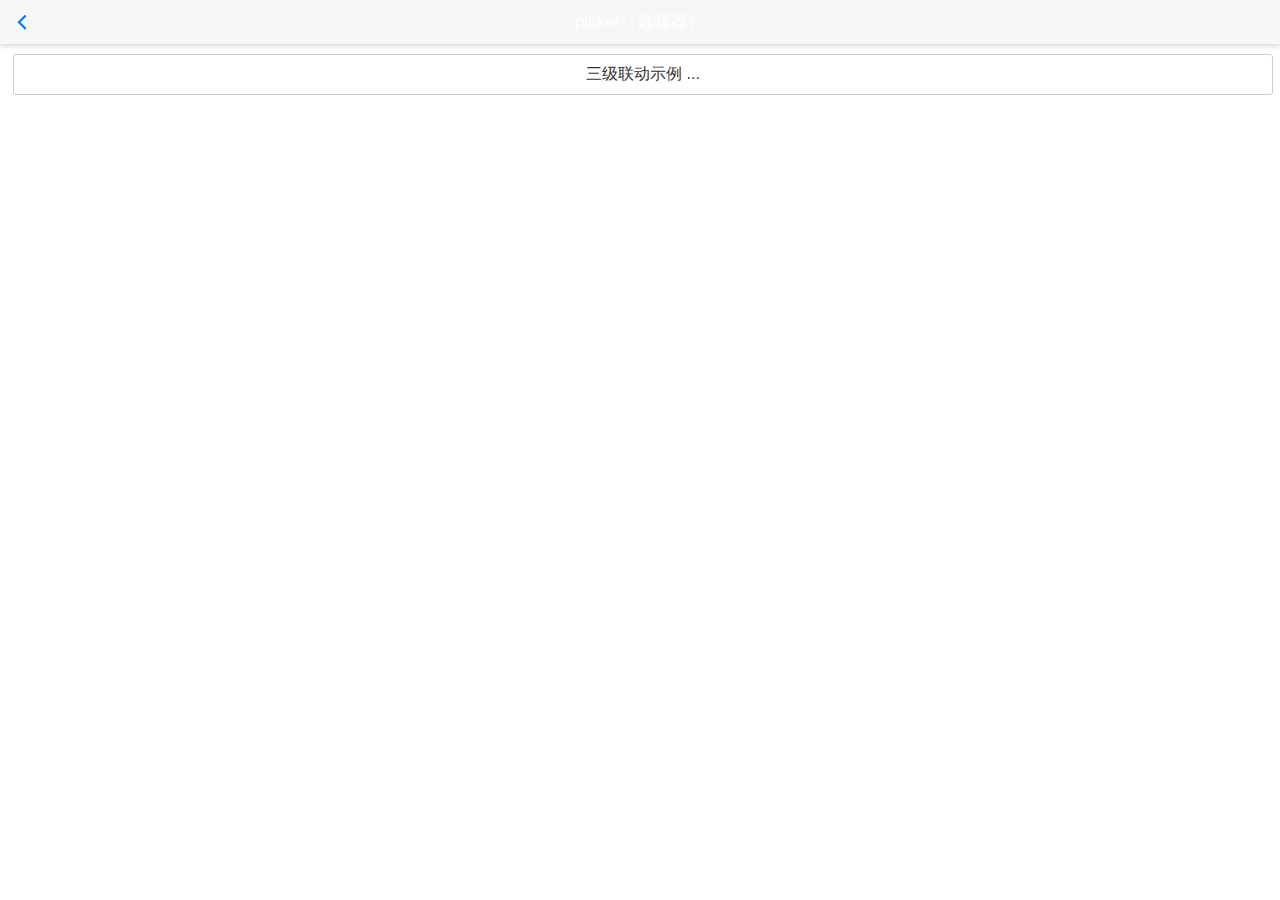
<file: picker.html>
<!DOCTYPE html>
<html>

	<head>
		<meta charset="utf-8">
		<meta name="viewport" content="width=device-width,initial-scale=1,minimum-scale=1,maximum-scale=1,user-scalable=no" />
		<title></title>
		<!--标准mui.css-->
		<link rel="stylesheet" href="css/mui.min.css">
		<!--App自定义的css-->
		<link rel="stylesheet" type="text/css" href="css/app.css" />
		<link href="css/mui.picker.css" rel="stylesheet" />
		<link href="css/mui.poppicker.css" rel="stylesheet" />
		
		<style>
			.mui-btn {
				font-size: 16px;
				padding: 8px;
				margin: 3px;
			}
			h5.mui-content-padded {
				margin-left: 3px;
				margin-top: 20px !important;
			}
			h5.mui-content-padded:first-child {
				margin-top: 12px !important;
			}
			.ui-alert {
				text-align: center;
				padding: 20px 10px;
				font-size: 16px;
			}
		</style>
	</head>

	<body>
		<header class="mui-bar mui-bar-nav">
			<a class="mui-action-back mui-icon mui-icon-left-nav mui-pull-left"></a>
			<h1 class="mui-title">picker（选择器）</h1>
		</header>
		<div class="mui-content">
			<div class="mui-content-padded">
				<button id='showCityPicker3' class="mui-btn mui-btn-block" type='button'>三级联动示例 ...</button>
				<div id='cityResult3' class="ui-alert"></div>
			</div>
		</div>
		<script src="js/mui.min.js"></script>
		<script src="js/mui.picker.js"></script>
		<script src="js/mui.poppicker.js"></script>
		<script src="js/city.data-3.js" type="text/javascript" charset="utf-8"></script>
		<script>
			(function($, doc) {
				$.init();
				$.ready(function() {
					//三级  级联示例
					var cityPicker3 = new $.PopPicker({
						layer: 3
					});
					cityPicker3.setData(cityData3);
					var showCityPickerButton = doc.getElementById('showCityPicker3');//button按钮
					var cityResult3 = doc.getElementById('cityResult3');//存放结果按钮
					showCityPickerButton.addEventListener('tap', function(event) {
						cityPicker3.show(function(items) {
							cityResult3.innerText = "你选择的城市是:" + (items[0] || {}).text + " " + (items[1] || {}).text + " " + (items[2] || {}).text;
							//返回 false 可以阻止选择框的关闭
							//return false;
						});
					}, false);
				});
			})(mui, document);
		</script>
	</body>

</html>
</file>
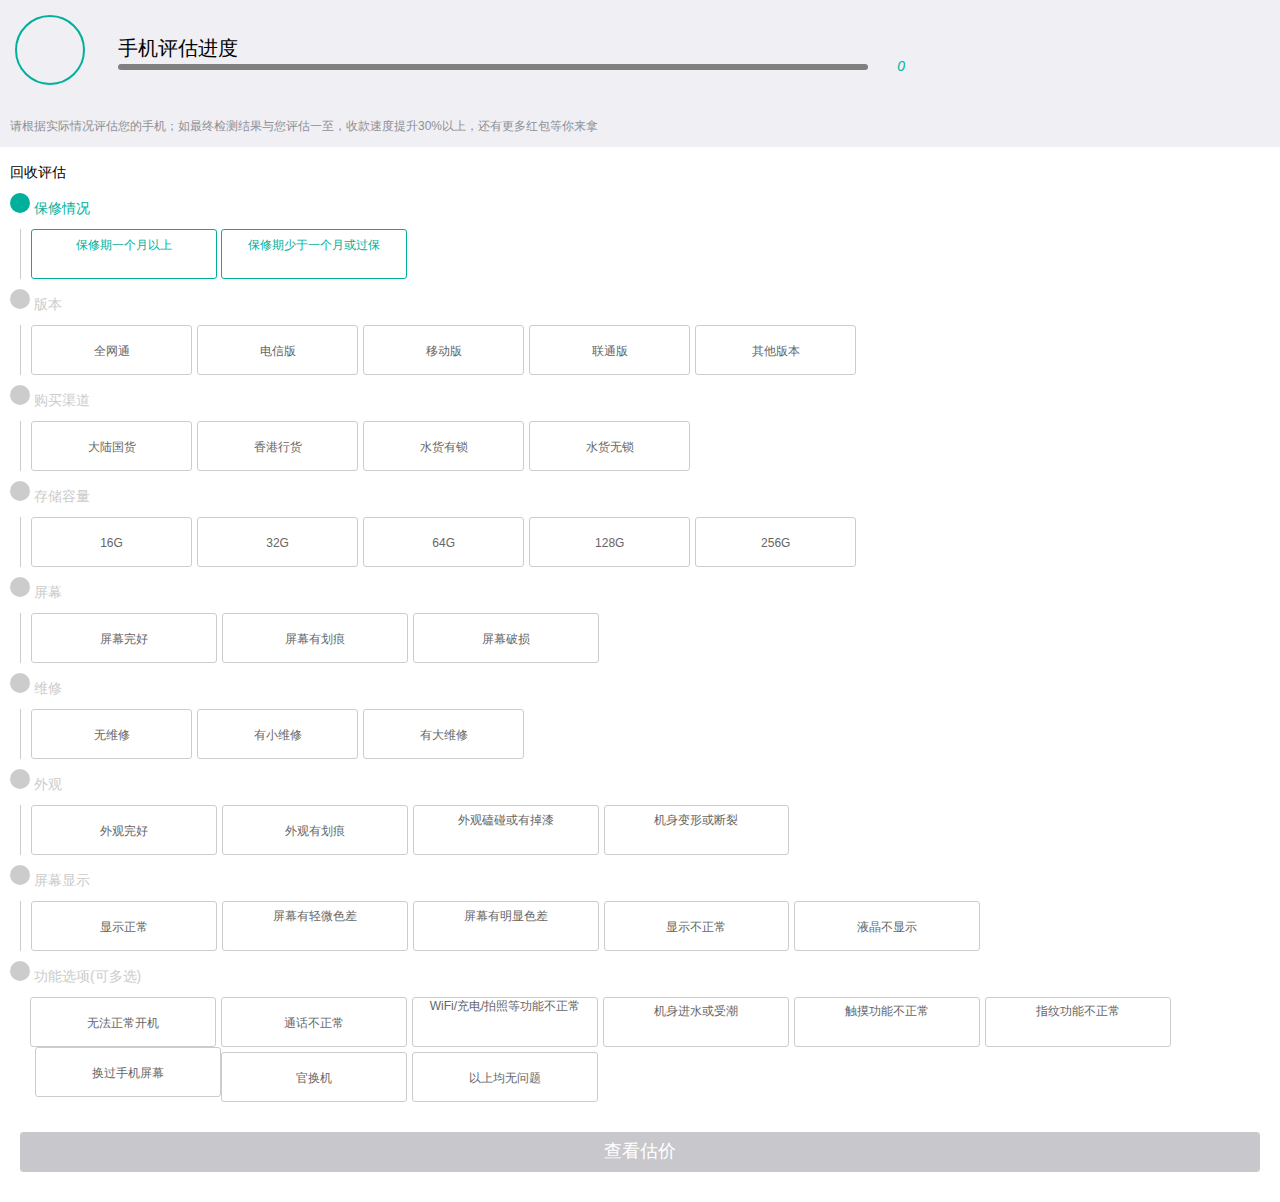
<file: progress.html>
<!DOCTYPE html>
<html>
	<head>
		<meta charset="UTF-8">
		<title>微回收</title>
		<meta name="viewport" content="width=device-width,initial-scale=1,minimum-scale=1,maximum-scale=1,user-scalable=no" />
		<link rel="stylesheet" href="http://at.alicdn.com/t/font_526177_cb230ggt64leg66r.css" />
		<link href="css/mui.min.css" rel="stylesheet" />
		<style>
		body{
			padding-top:106px;
			font-size: 14px;
		}
		ul,li{
			margin:0;
			padding: 0;
		}
			.top-bar{
				position: fixed;
				top:0;
				left:0;
				right: 0;
				z-index: 10;
				padding: 15px;
				background: #efeff4;
				overflow: hidden;
				height: 100px;
			}
			.phone{
				width: 70px;
				height: 70px;
				line-height: 70px;
				text-align: center;
				border: 2px solid rgb(0,176,155);
				border-radius: 70px;
				
			}
			p{
				margin:0;
			}
			.progressbar{
				width: 60%;
				margin-left: 33px;
				margin-top:23px;
				font-size: 14px;
				/*height: 100px;
				line-height: 100px;*/
			}
			.bar-gray{
				width: 100%;
				height: 6px;
				border-radius: 3px;
				background: gray;
				position: relative;
				margin-top: 3px;
				
			}
			.bar-green{
				display: inline-block;
				height:6px;
				border-radius: 3px;
				background: rgb(0,176,155);
				width: 0;
				position: absolute;
				left: 0;
				top: 0;
				z-index: 10;
			}
			.progress-num{
				position: absolute;
				right: -37px;
				top:-8px;
				color:rgb(0,176,155);
			}
			.font12{
				font-size: 12px;
			}
			.bg-white{
				background: #fff;
				padding-top: 5px;
			}
			.bg-green{
				background: rgb(0,176,155)!important;
			}
			.first{
				display: inline-block;
				width: 20px;
				height: 20px;
				line-height: 20px;
				text-align: center;
				border-radius: 50%;
				background: #ccc;
				color: #fff;
			}
			.evaluateProgress{
				margin-top: 10px;
			}
			.color-gray{
				color: #ccc;
			}
			.color-green{
				color:rgb(0,176,155) !important;
			}
			.border-green{
				border: 1px solid rgb(0,176,155)!important;
			}
			.border-left{
				border-left: 1px solid #ccc;
			}
			.mui-margin-top10{
				margin-top: 10px;
			}
			.mui-margin-left10{
				margin-left: 10px;
			}
			.mui-paddleft-10{
				padding-left: 10px;
			}
			.mui-margin-bottom10{
				margin-bottom: 10px;
			}		
			.color-white{
				color: #fff!important;
			}
			/*.mui-grid-view.mui-grid-9{
				border-left: none;
				border-top: none;
			}
			.mui-grid-view.mui-grid-9 .mui-table-view-cell{
				border-right: none;
				border-bottom: none;
			}
			.mui-table-view-cell{
				font-size: 12px!important;
				border: 1px solid rgb(0,176,155);
			}*/
			.row{
				margin-top:10px;
				padding-left: 10px;
				border-left: 1px solid #ccc;
				margin-left: 10px;
			}
			.baoxiu li{
				font-size: 12px;
				display: inline-block;
				list-style: none;
				border:1px solid  rgb(0,176,155);
				padding:0 5px;
				text-align: center;
				height: 50px;
				border-radius: 3px;
				padding-top: 5px;
			}
		
			.version li,.origin li,.storage li,.screen li,.Repair li, .Appearance li,.Appearance-show li,.func li{
				font-size: 12px;
				float: left;
				list-style: none;
				border:1px solid #ccc;
				text-align: center;
				height: 50px;
				line-height: 50px;
				text-align: center;
				padding: 0 5px;
				color: #666;
				border-radius: 3px;
				
			}
			.footer{
				padding: 20px;
			}
			.footer button{
				padding: 6px 0;
				font-style: normal;
				color: #fff;
			}
			/*大于414*/
			@media screen and (min-width: 415px) {
				.baoxiu li,.version li,.origin li,.storage li,.screen li,.Repair li,.Appearance li,.Appearance-show li,.func li{
					width: 13%;
				}
				.version-second-last,.version-last{
					margin-left: 5px;
				}
				.last-origin,.last-storage{
					margin-left: 5px;
				}
			.Appearance-last{
					margin-left:5px;
				}
				.storage128{
					margin-left: 5px;
				}
				.Appearance-show-secondlast{
					margin-left: 5px;
				}
				.Appearance-show-last{
					margin-left: 5px;
				}
				.func4,.func5,.func6,.func7,.func9{
					margin-left: 5px;
				}
				.func8{
					margin-left: 0;
				}
				.func8,.func9{
					margin-top: 5px;
				}
				.func7{
					margin-left: 5px;
					margin-top: 0px;
				}
			}
			
			/*大于768*/
			@media screen and (min-width: 1023px) {
				.baoxiu li,.screen li,.screen-show li,.Appearance li,.Appearance-show li,.func li{
					width: 15%;
				}
				.Appearance-last{
					margin-left:5px;
				}
				.Appearance-show-last{
					margin-left: 5px;
				}
				
				/*.last-origin,.last-storage{
					margin-left: 5px;
				}*/
				
			}
			
			/*小于480*/
			@media screen and (max-width: 481px) {
				.baoxiu li,.version li,.origin li,.storage li,.screen li,.Repair li,.Appearance li,.Appearance-show li,.func li{
					width: 20%;
				}
				.version-second-last{
					margin-left: 5px;
				}
				.version-last{
					margin-top: 5px;
				}
				.last-origin{
					margin-left: 5px;
				}
				.last-storage{
					margin-top: 5px;
					margin-left: 0;
				}
				.storage128{
					margin-left: 5px;
				}
				.Appearance-last{
					margin-top:0px;
				}
				.Appearance-show-last{
					margin-left: 0;
					margin-top: 5px;
				}
				.func4,.func6,.func7,.func8{
					margin-left: 5px;
				}
				.func5,.func9{
					margin-left: 0;
				}
				.func5,.func7,.func6,.func8,.func9{
					margin-top: 5px;
				}
			}
			/*414*/
			@media screen and (max-width: 415px) {
				.baoxiu li,.version li,.origin li,.storage li,.screen li,.Repair li,.Appearance li,.Appearance-show li,.func li{
					width: 23%;
				}
				.last-origin{
					margin-left: 5px;
				}
				.last-storage{
					margin-left: 0;
					margin-top: 5px;
				}
				.Appearance-last{
					margin-top:0px;
					margin-left: 5px;
				}
				.Appearance-show-secondlast{
					margin-left: 5px;
				}
			}
			/*iphone6  375*/
			@media screen and (max-width: 376px) {
				.baoxiu li,.version li,.origin li,.storage li,.screen li,.Repair li,.Appearance li,.Appearance-show li,.func li{
					width: 26%;
				}
				.version-second-last,.version-last{
					margin-top: 5px;
				}
				.version-second-last{
					margin-left: 0;
				}
				.version-last{
					margin-left: 5px;
				}
				.last-origin{
					margin-left: 0px;
					margin-top: 5px;
				}
				.last-storage{
					margin-left: 5px;
				}
				.storage128,.Appearance-show-secondlast{
					margin-left: 0;
					margin-top: 5px;
				}
				.Appearance-show-last{
					margin-left: 5px;
				}
				.Appearance-last{
					margin-top:5px;
					margin-left: 0px;
				}
					
				.func4{
					margin-left: 0;
					margin-top:5px;
				}
				.func7{
					margin-left: 0;
				}
				.func5,.func9{
					margin-left: 5px;
				}
				
			}
				/*三星  360*/
			@media screen and (max-width: 361px) {
				.baoxiu li,.version li,.origin li,.storage li,.screen li,.Repair li,.Appearance li,.Appearance-show li,.func li{
					width: 27%;
				}
				.version-second-last,.version-last{
					margin-top: 5px;
				}
				.version-second-last{
					margin-left: 0;
				}
				.version-last{
					margin-left: 5px;
				}
				.last-storage{
					margin-left: 5px;
				}
				.storage128{
					margin-left: 0px;
					margin-top: 5px;
				}
				.Appearance-last{
					margin-top:5px;
				}
				.Appearance-show-secondlast,.Appearance-show-last{
					margin-top: 5px;
				}
				.Appearance-show-secondlast{
					margin-left: 0;
				}
				.Appearance-show-last{
					margin-left: 5px;
				}
				.func4,.func5,.func6,.func7,.func8,.func9{
					margin-top: 5px;
				}
				.func4{
					margin-left: 0;
				}
				.func5{
					margin-left: 5px;
					
				}
				.func7{
					margin-left: 0;
				}
				.func9,.func8{
					margin-left: 5px;
				}
			}
			
			/*iphone5  320 */
			@media screen and (max-width: 321px) {
				.baoxiu li,.version li,.origin li,.storage li,.screen li,.Repair li,.Appearance li,.Appearance-show li,.func li{
					width: 31%;
				}
				.version-second-last{
					margin-left: 0;
				}
				.last-storage{
					margin-left: 5px;
				}
				.storage128{
					margin-left: 0px;
					margin-top: 5px;
				}
				.Appearance-last{
					margin-top:5px;
				}
				.func4{
					margin-left: 0;
				}
				.func5{
					margin-left: 5px;
				}
			}
			
			
			
		</style>
	</head>
	<body>
		<div class="mui-content">
			<div class="top-bar">
				<div class="mui-pull-left phone" >
					<i class="icon iconfont icon-iphone1" style="font-size: 50px;"></i>
				</div>
				<div class="mui-pull-left progressbar">
					<span class="phoneType" style="font-size: 20px;">手机评估进度</span>
					<p class="bar-gray">
						<span class="bar-green"></span>
						<span class="progress-num"><i class="persent">0</i></span>
					</p>
				</div>
			</div>
			<div class="mui-content-padded header-instro">
				<p class="font12">请根据实际情况评估您的手机；如最终检测结果与您评估一至，收款速度提升30%以上，还有更多红包等你来拿</p>
			</div>
			<div class="bg-white">
				<div class="mui-content-padded">
					<span>
						回收评估
					</span>
					<div class="evaluateProgress">
						<!--1、保修-->
						<div name="ele1" class="first-baoxiu ele">
							<span class="first" style="background: rgb(0,176,155);">
								
							</span>
							<span class="color-green">保修情况</span>
							<div class="row mui-margin-bottom10">
								<ul class="baoxiu" style="color: rgb(0,176,155); overflow: hidden;">
									<li>保修期一个月以上</li>
									<li>保修期少于一个月或过保</li>
								</ul>
							</div>
						</div>
						<!--2、版本-->
						<div name="ele2" class="version-second ele">
							<span class="first">
								
							</span>
							<span class="color-gray">版本</span>
							<div class="row mui-margin-bottom10">
								<ul class="version" style="overflow: hidden;">
									<li>全网通</li>
									<li style="margin-left: 5px;">电信版</li>
									<li style="margin-left: 5px;">移动版</li>
									<li class="version-second-last">联通版</li>
									<li class="version-last">其他版本</li>
								</ul>
							</div>
						</div>
						<!--3、购买渠道-->
						<div name="ele3" class="origin-three ele buy-origin">
							<span class="first">
								
							</span>
							<span class="color-gray">购买渠道</span>
							<div class="row mui-margin-bottom10">
								<ul class="origin" style="overflow: hidden;">
									<li>大陆国货</li>
									<li style="margin-left: 5px;">香港行货</li>
									<li style="margin-left: 5px;">水货有锁</li>
									<li style="" class="last-origin">水货无锁</li>
								</ul>
							</div>
						</div>
						<!--4、存储容量-->
						<div name="ele4" class="storage-four ele">
							<span class="first">
								
							</span>
							<span class="color-gray">存储容量</span>
							<div class="row mui-margin-bottom10">
								<ul class="storage" style="overflow: hidden;">
									<li>16G</li>
									<li style="margin-left: 5px;">32G</li>
									<li style="margin-left: 5px;">64G</li>
									<li class="storage128">128G</li>
									<li style="" class="last-storage">256G</li>
								</ul>
							</div>
						</div>
						<!--5、屏幕-->
						<div name="ele5" class="screen-five ele">
							<span class="first">
								
							</span>
							<span class="color-gray">屏幕</span>
							<div class="row mui-margin-bottom10">
								<ul class="screen" style="overflow: hidden;">
									<li>屏幕完好</li>
									<li style="margin-left: 5px;">屏幕有划痕</li>
									<li style="margin-left: 5px;">屏幕破损</li>
								</ul>
							</div>
						</div>
						<!--6、维修-->
						<div name="ele6" class="Repair-six ele">
							<span class="first">
								
							</span>
							<span class="color-gray">维修</span>
							<div class="row mui-margin-bottom10">
								<ul class="Repair" style="overflow: hidden;">
									<li>无维修</li>
									<li style="margin-left: 5px;">有小维修</li>
									<li style="margin-left: 5px;">有大维修</li>
								</ul>
							</div>
						</div>
						<!--7、外观-->
						<div name="ele7" class="Appearance-seven ele">
							<span class="first">
								
							</span>
							<span class="color-gray">外观</span>
							<div class="row mui-margin-bottom10">
								<ul class="Appearance" style="overflow: hidden;">
									<li>外观完好</li>
									<li style="margin-left: 5px;">外观有划痕</li>
									<li style="margin-left: 5px;line-height: normal;padding-top: 6px;">外观磕碰或有掉漆</li>
									<li style="line-height: normal;padding-top: 6px;" class="Appearance-last">机身变形或断裂</li>
									
								</ul>
							</div>
						</div>
						<!--8、屏幕显示-->
						<div name="ele8" class="Appearance-show-eight ele">
							<span class="first">
								
							</span>
							<span class="color-gray">屏幕显示</span>
							<div class="row mui-margin-bottom10">
								<ul class="Appearance-show" style="overflow: hidden;">
									<li>显示正常</li>
									<li style="margin-left: 5px; line-height: normal;padding-top: 6px;">屏幕有轻微色差</li>
									<li style="margin-left: 5px;line-height: normal;padding-top: 6px;">屏幕有明显色差</li>
									<li style="" class="Appearance-show-secondlast">显示不正常</li>
									<li style="" class="Appearance-show-last">液晶不显示</li>
								</ul>
							</div>
						</div>
						<!--9、功能选项-->
						<div name="" class="func-nine ele">
							<span class="first">
								
							</span>
							<span class="color-gray">功能选项(可多选)</span>
							<div class="row mui-margin-bottom10" style="border-left: none;">
								<ul class="func" style="overflow: hidden;">
									<li>无法正常开机</li>
									<li style="margin-left: 5px;">通话不正常</li>
									<li style="margin-left: 5px;line-height: normal;padding-top: 0px;">WiFi/充电/拍照等功能不正常</li>
									<li style="line-height: normal;padding-top: 5px;" class="func4">机身进水或受潮</li>
									<li style="line-height: normal;padding-top: 5px;" class="func5">触摸功能不正常</li>
									<li style="line-height: normal;padding-top: 5px;" class="func6">指纹功能不正常</li>
									<li style="" class="func7">换过手机屏幕</li>
									<li style="" class="func8">官换机</li>
									<li style="" class="func9">以上均无问题</li>
								</ul>
							</div>
						</div>
					</div>
				</div>
				<div class="footer">
					<button type="button" class="mui-btn mui-btn-block mui-btn-grey checkPrice">查看估价</button>
				</div>
			</div>
		</div>
		<script src="js/mui.min.js"></script>
		<script src="js/jquery.min.js"></script>
		<script>
			mui.init({
				
			})
			//获取url参数
			function getUrlParam(key){
			    // 获取参数
			    var url = window.location.search;
			    // 正则筛选地址栏
			    var reg = new RegExp("(^|&)"+ key +"=([^&]*)(&|$)");
			    // 匹配目标参数
			    var result = url.substr(1).match(reg);
			    //返回参数值
			    return result ? decodeURIComponent(result[2]) : null;
			}
			var type=getUrlParam("phoneType");
			
			var first=$(".first-baoxiu");
			var second=$(".version-second");
			var three=$(".origin-three");
			var four=$('.storage-four');
			var five=$('.screen-five');
			var six=$('.Repair-six');
			var seven=$('.Appearance-seven');
			var eight=$('.Appearance-show-eight');
			var nine=$('.func-nine');
			
			var line = [first, second, three,four, five, six, seven, eight, nine];
			
			var lineState=new Array(9);
			for(var i=0; i < lineState.length; i++){
				lineState[i]=0;
			}
			var linePower=[10,10,10,10,10,10,10,10,20];
			
			
			if(type.indexOf('iPhone') == -1){
				$(".buy-origin").remove();
				lineState=[0,0,0,0,0,0,0,0];
				line = [first, second,four, five, six, seven, eight, nine];
				linePower=[10,10,10,10,10,10,10,30];
			}
			//初始化步骤数字
			var len=$(".ele").length;
			var span=$(".first");
			
			span.each(function(i){
				span.eq(i).text(i+1);
			})
			//每一步骤的name值为ele+"i"
			var ele=$(".ele");
			ele.each(function(i){
				ele.eq(i).attr("name","ele"+(i+1))
			})
			
			var sum = 0;
			$('.ele').find('li').click(function(){
				if($(this).parent().parent().parent().attr("name") == "ele9"){
					if($(this).hasClass("func9")){
						$(this).addClass('bg-green color-white border-green').siblings().removeClass('bg-green color-white border-green');
					}else{
						if($(".func9").hasClass("bg-green")){
							$(".func9").removeClass("bg-green color-white border-green");
						}
					}
					$(this).addClass('bg-green color-white border-green');
				}else{
					$(this).addClass('bg-green color-white border-green').siblings().removeClass('bg-green color-white border-green');
				}
				$(this).parent().parent().siblings('span:first').addClass('bg-green').siblings('span:nth-child(2)').addClass('color-green');
				
				var lineName = $(this).parent().parent().parent().attr('name');
				for (var i = 0; i < line.length;++i) {
					if ($(this).hasClass('bg-green')) {
						if (line[i].attr	('name') === lineName) {
							lineState[i] = 1;
						}
					} else {
						if (line[i].attr	('name') === lineName) {
							lineState[i] = 0;
						}
					}
				}
				sum = 0;
				for (var i = 0; i < lineState.length; ++i) {
					sum += lineState[i]*linePower[i];
				}
				setProcessBar(sum);
			});

			var barWidth=$(".bar-green");
			function setProcessBar(sum) {
				$('.persent').text(sum+"%");
				barWidth.width(sum+'%')
			}		
			function checkAll(cla){
					if(cla.hasClass("bg-green") == false){
						return false;
					}else{
						return true;
					}
			}
			$(".checkPrice").click(function(){
					var li_baoxiu=$(".baoxiu li");
					var li_version=$(".version li");
					var li_origin=$(".origin li");
					var li_storage=$(".storage li");
					var li_screen=$(".screen li");
					var li_Repair=$(".Repair li");
					var li_Appearance=$(".Appearance li");
					var li_Appearance_show=$(".Appearance-show li");
					var li_func=$(".func li");
					if(!checkAll(li_baoxiu)){
						mui.alert('请选择保修情况', '', function() {
					});
						return;
					} else if(!checkAll(li_version)){
						mui.alert('请选择版本', '', function() {
						});
						return;
					}
					else if(!checkAll(li_origin)){
						mui.alert('请选择购买渠道', '', function() {
						});
						return;
					}
					else if(!checkAll(li_storage)){
						mui.alert('请选择手机内存', '', function() {
						});
						return;
					}
					else if(!checkAll(li_screen)){
						mui.alert('请选择屏幕状况', '', function() {
						});
						return;
					}
					else if(!checkAll(li_Repair)){
						mui.alert('请选择维修状况', '', function() {
						});
						return;
					}
					else if(!checkAll(li_Appearance)){
						mui.alert('请选择外观', '', function() {
						});
						return;
					}
					else if(!checkAll(li_Appearance_show)){
						mui.alert('请选择屏幕显示状况', '', function() {
						});
						return;
					}
					else if(!checkAll(li_func)){
						mui.alert('请选择功能项', '', function() {
						});
						return;
					}
					else{
						window.location.href="lending.html?phoneType="+type
					}
			})
		</script>
	</body>
</html>
</file>
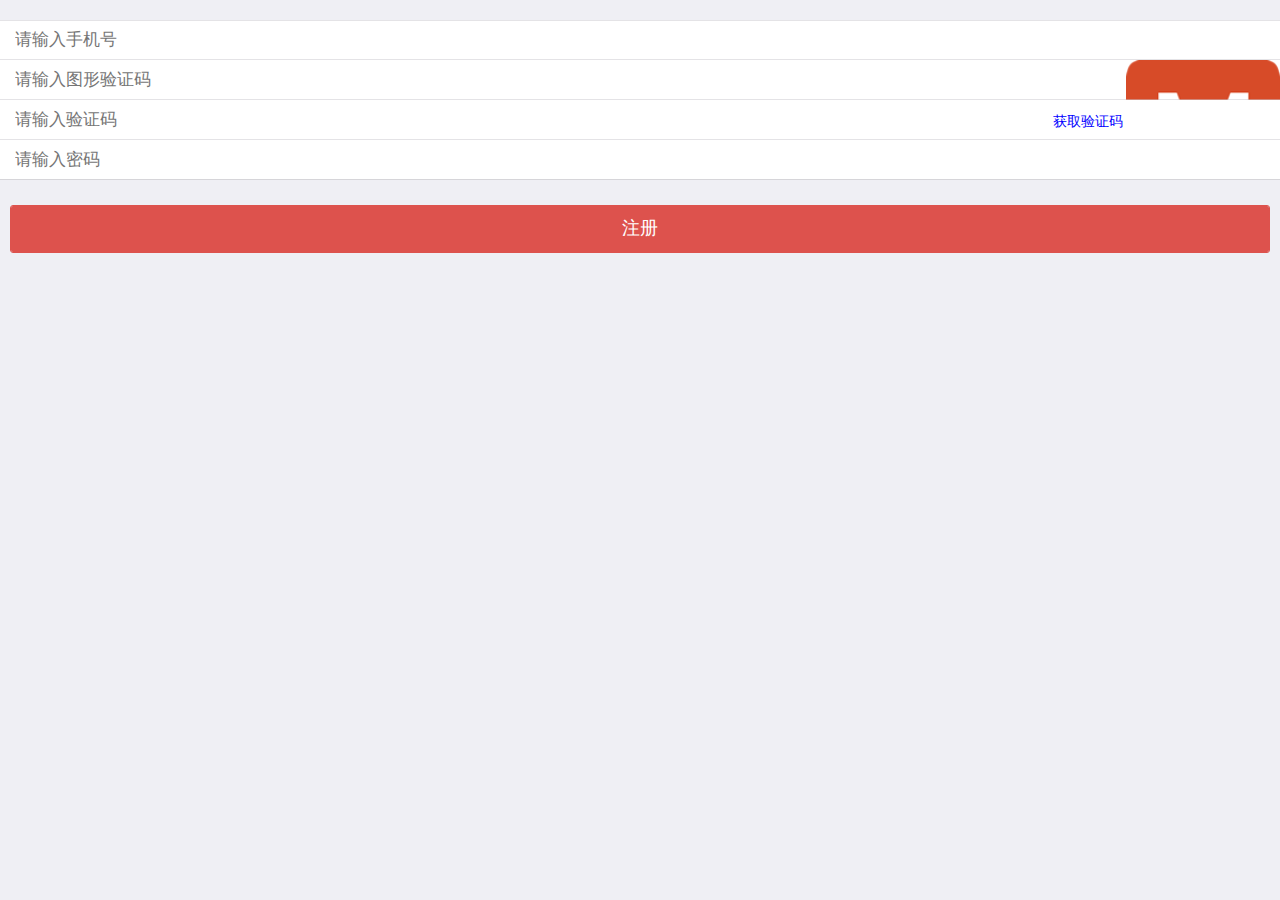
<file: reg.html>
<!DOCTYPE html>
<html class="ui-page-login">

	<head>
		<meta charset="utf-8">
		<meta name="viewport" content="width=device-width,initial-scale=1,minimum-scale=1,maximum-scale=1,user-scalable=no" />
		<title>注册</title>
		<link href="css/mui.min.css" rel="stylesheet" />
		<style>
			.area {
				margin: 20px auto 0px auto;
			}
			.mui-input-group:first-child {
				margin-top: 20px;
			}
			.mui-input-group label {
				width: 22%;
			}
			.mui-input-row label~input,
			.mui-input-row label~select,
			.mui-input-row label~textarea {
				width: 78%;
			}
			.mui-checkbox input[type=checkbox],
			.mui-radio input[type=radio] {
				top: 6px;
			}
			.mui-content-padded {
				margin-top: 25px;
			}
			.mui-btn {
				padding: 10px;
			}
			.mui-content{
				position: relative;
			}
			#remindInfo{
				position: absolute;
				left:50%;
				bottom: 15%;
				margin-left:-10%;
				padding:8px;
				background: rgba(0,0,0,.8);
				border:none;
				color:#fff;
				display: none;
			}
			input[type=button]{
				padding: 12px;
				color:blue
			}
			.mui-input-group .mui-input-row:after{
				left: 0;
			}
		</style>
	</head>

	<body>
		<!--<header class="mui-bar mui-bar-nav">
			<a class="mui-action-back mui-icon mui-icon-left-nav mui-pull-left"></a>
			<h1 class="mui-title">注册</h1>
		</header>-->
		<div class="mui-content">
			<form class="mui-input-group">
				<div class="mui-input-row">
					<!--<label>手机号</label>-->
					<input id='phpne' type="text" class="mui-input-clear mui-input" placeholder="请输入手机号">
				</div>
				<div class="mui-input-row">
					<input id='' type="text" class="mui-input mui-pull-left" placeholder="请输入图形验证码" style="width:70%">
					<div class="mui-pull-left" style="width: 30%;">
						<img src="img/logo.png" class="mui-pull-right" style="width: 40%;"/>
					</div>
					
				</div>
				<div class="mui-input-row">
					<!--<label>验证码</label>-->
					<input id='code' type="text" class="mui-input mui-pull-left" placeholder="请输入验证码" style="width:70%">
					<input type="button" name="" id="getCode" value="获取验证码"  class="mui-input mui-pull-right" style="width:30%;"/>
				</div>
				<div class="mui-input-row">
					<!--<label>密码</label>-->
					<input id='password' type="password" class="mui-input-clear mui-input" placeholder="请输入密码">
				</div>
				
			</form>
			<div class="mui-content-padded">
				<button id='reg' class="mui-btn mui-btn-block mui-btn-danger">注册</button>
			</div>
			<p id="remindInfo">注册成功</p>
		</div>
		<script src="js/mui.min.js"></script>
		<script src="js/jquery.min.js"></script>
		<script>
		$(function(){
			var getCode=$("#getCode");
			getCode.click(function(){
					var phone=$("#phone");
					var times=60;
					var timer=null;
					timer=setInterval(function(){
					times--;
					getCode.attr("disabled","true");
					getCode.val(times + "秒后重试");
					if(times==0){
				          getCode.removeAttr("disabled");
				          getCode.val("获取验证码");
				          clearInterval(timer);
				          times = 60;
				        }
				},1000)
			})
			//点击注册
			$("#reg").click(function(){
				var account=$("#account").val();
				sessionStorage.setItem("userAccount",account)
				$("#remindInfo").show().delay(3000).fadeOut();
				setTimeout(function(){
					window.location.href="login.html"
				},3000)
			})
		})
		</script>
	</body>

</html>
</file>
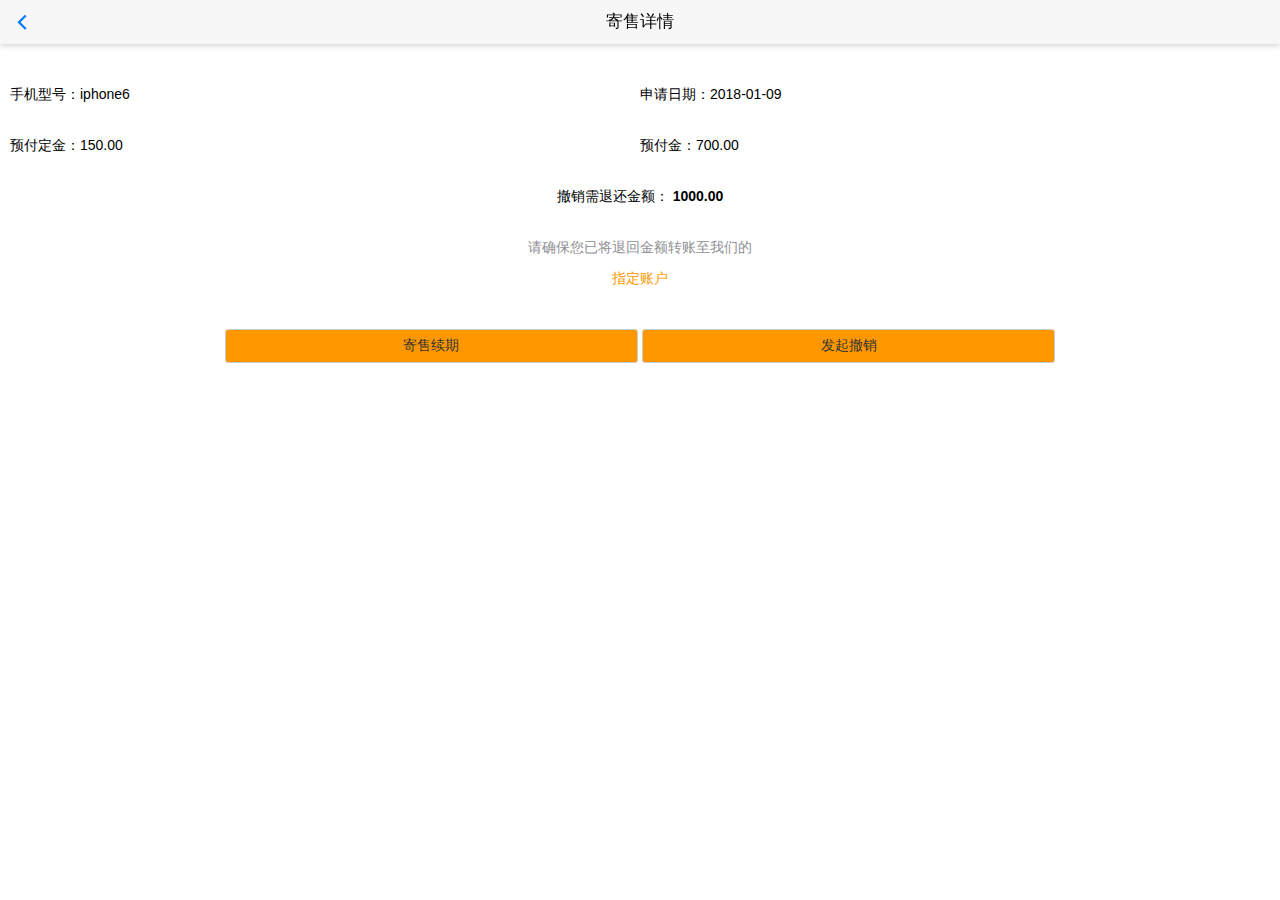
<file: saleDetail.html>
<!doctype html>
<html>

	<head>
	<title>典当手机</title>
		<meta charset="UTF-8"/>
		<meta name="viewport" content="width=device-width,initial-scale=1,minimum-scale=1,maximum-scale=1,user-scalable=no" />
		<meta name="apple-mobile-web-app-capable" content="yes">
		<meta name="apple-mobile-web-app-status-bar-style" content="black">
		<!--标准mui.css-->
		<link rel="stylesheet" href="css/mui.min.css">
		<!--App自定义的css-->
		<link rel="stylesheet" href="css/app.css">
		<style>
			.mui-title{
				color:#000;
			}
			.mui-content{
				font-size: 14px;
			}
			.mui-padd{
				padding:40px 10px;	
			}
			.mui-margin-top30{
				margin-top:30px;
			}
			.color-orange{
				color:rgb(255,152,0)
			}
			.mui-btn-orange{
				background: rgb(255,152,0);
			}
		</style>
	</head>
	<body>
		<header class="mui-bar mui-bar-nav">
		    <a class="mui-action-back mui-icon mui-icon-left-nav mui-pull-left"></a>
		    <h1 class="mui-title">寄售详情</h1>
		</header>
		<div class="mui-content">
		    <div class=" mui-padd">
		    	<div class="mui-row">
		    		<span class="mui-col-sm-6 mui-col-xs-6">手机型号：<span>iphone6</span></span>
		    		<span class="mui-col-sm-6 mui-col-xs-6">申请日期：<span>2018-01-09</span></span>
		    	</div>
		    	
		    	<div class="mui-row mui-margin-top30">
		    		<span class="mui-col-sm-6 mui-col-xs-6">预付定金：<span>150.00</span></span>
		    		<span class="mui-col-sm-6 mui-col-xs-6">预付金：<span>700.00</span></span>
		    	</div>
		    	<div class="mui-text-center mui-margin-top30">
		    		<span>撤销需退还金额：  <strong class="returnMoney">1000.00</strong></span>
		    	</div>
		    	<div class="mui-text-center mui-margin-top30">
		    	
		    		<p>请确保您已将退回金额转账至我们的</p>
		    		<span class="color-orange">指定账户</span>
		    	</div>
		    	<div class="mui-padd mui-text-center">
		    		<button type="button" class="mui-btn mui-btn-mini mui-btn-orange mui-col-sm-4 mui-col-xs-4">寄售续期</button>
		    		
		    		<button type="button" class="mui-btn mui-btn-mini mui-btn-orange mui-col-sm-4 mui-col-xs-4">发起撤销</button>
		    		
		    	</div>
		    </div>
		</div>
		<script src="js/mui.min.js"></script>
		<script src="js/jquery.min.js"></script>
		<script type="text/javascript">
			mui.init()
		</script>
	</body>

</html>
</file>
<file: css/app.css>
/*顶部*/

/*mui-app.css*/

/*
 *这是单独为hello mui准备的个性化css，可以覆盖标准mui的css定义；
 * 在实际项目开发时，建议为App单独写一个css文件，从而实现项目的自定义皮肤功能；
 * 
 * */
.mui-plus.mui-android header.mui-bar{
	display: none;
}
.mui-plus.mui-android .mui-bar-nav~.mui-content{
	padding: 0;
}

/*hm开头的表示仅为 Hello MUI示例定义*/
.hm-description{
	margin: .5em 0;
}

.hm-description>li {
	font-size: 14px;
	color: #8f8f94;
}


body{
	background: #fff;
}
.bg-header{
	background-color: #de1b1b;
}
.mui-title{
	color:#fff;
}
.mui-icon-chatbubble{
	color:#fff;
}
.mbt-15{
	margin-bottom: 15px;
}
.mui-grid-view.mui-grid-9{
	background: #fff;
}
.mui-grid-view.mui-grid-9 .mui-table-view-cell {
	border-right:none;
	border-bottom:none;
}
select{
	border:1px solid rgba(0,0,0,0.2)!important
}
.iconfont{
	font-size: 2.4em;
}
.mui-btn-block{
	/*background:#FF0000;*/
	padding:10px 0;
}
.icon-zuanshi,.icon-fangchan,.icon-qiche-copy,.icon-qita{
	font-size: 1.2em;
	color:yellow
}
.icon-qiche-copy{
	color:blueviolet;
}
.icon-fangchan{
	color:green;
}
.icon-qita{
	color:#FF0000;
}
.mui-table-view-cell:after{
	height:0;
}
.mui-border-minpin{
	border:1px solid yellow;
}
.mui-border-fangchan{
	border:1px solid green;
}
.mui-border-qiche{
	border:1px solid blueviolet;
}
.mui-border-qita{
	border:1px solid #FF0000;
}
.mui-table-view-cell-padded{
	border:1px solid #fff;
	padding:5px 9px;
	margin-right:10px;
	margin-bottom: 20px;
}
/*我要典当*/
.mui-back-white{
	color:#fff;
}
.mui-content{
	background: #fff;
}
#select{
	margin-left:0;
}
.lineH65{
	line-height:65px;
	
}
.mui-table-view:after{
	height:0;
}
.mui-margin-left3{
	margin-left:-3px;
}
.mui-margin-bottom5{
	margin-bottom:5px;
}
.icon-qita-gray,.icon-qiche-gray,.icon-fangchan-gray,.icon-zuanshi-gray{
	color:#fff;
	background: #ccc;
	padding:6px;
}
.mui-bg-minpin{
	background: yellow;
}
.mui-bg-fangchan{
	background: green;
}
.mui-bg-qiche{
	background: blueviolet;
}
.mui-bg-qita{
	background: #FF0000;
}
.mui-input-75{
	width:75%!important;
}
.mui-padding-top10{
	padding-top:7px;
}
/*上传图片*/
        
.container {
    width: 100%;
    height: 100%;
    overflow: auto;
    clear: both;
}

.z_photo {
    width: 100%;
    overflow: hidden;
    clear: both;
}

/*.z_photo img {
    width: 1.5rem;
    height: 1.5rem;
    margin-left:0.2rem;
}*/

/*.z_addImg {
    float: left;
    margin-left: 0.2rem;
   position: relative;
}*/

.z_file {
    width: 100px;
    height: 100px;;
    background: url(../img/z_add.png) no-repeat;
    background-size: 100% 100%;
    float: left;
    margin-right: 0.2rem;
    position: relative;
}

.z_file input::-webkit-file-upload-button {
    width: 100px;
    height: 100px;
    border: none;
    position: absolute;
    outline: 0;
    opacity: 0;
    position: absolute;
    top:0;
    left:0;
    z-index: 10;
}

.z_file input#attach {
    display: block;
    width: auto;
    border: 0;
    vertical-align: middle;
}
/*遮罩层*/
.z_mask {
    width: 100%;
    height: 100%;
    background: rgba(0, 0, 0, .5);
    position: fixed;
    top: 0;
    left: 0;
    z-index: 999;
    display: none;
}

.z_alert {
    width: 3rem;
    height: 1.8rem;
    border-radius: .2rem;
    background: #fff;
    font-size: .24rem;
    text-align: center;
    position: absolute;
    left: 50%;
    top: 50%;
    margin-left: -1.5rem;
    margin-top: -2rem;
}

.z_alert p:nth-child(1) {
    line-height: 1rem;
}

.z_alert p:nth-child(2) span {
    display: inline-block;
    width: 49%;
    height: .6rem;
    line-height: .6rem;
    float: left;
    border-top: 1px solid #ddd;
}

.z_cancel {
    border-right: 1px solid #ddd;
}
.mui-input-group:before{
	height:0;
}
.mui-input-group:after{
	height:0;
}
.mui-input-group .mui-input-row:after{
	height:0;
}
.mui-btn-danger{
	background:#de1b1b ;
}
/*发现*/
.icon-cang,.icon-search2,.icon-icon_tubiaoshuoming,.icon-USD,.icon-user,.icon-jiaoyi,.icon-ttpodicon,.icon-saoyisaoerweimasaomasaomiao{
	font-size: 1.5em;
	margin-right: 10px;
	color:#FF0000
}
/*我的*/
.banner{
	height:200px;
	width:100%;
}
.banner img{
	width:100%;
	height:100%;
}
.mui-margin-top15{
	margin-top:15px;
}
.mui-border-right{
	border-right:1px solid #ccc;
}
</file>
<file: css/iconfont.css>
@font-face {font-family: "iconfont";
  src: url('iconfont.eot?t=1514561461837'); /* IE9*/
  src: url('iconfont.eot?t=1514561461837#iefix') format('embedded-opentype'), /* IE6-IE8 */
  url('[data-uri]') format('woff'),
  url('iconfont.ttf?t=1514561461837') format('truetype'), /* chrome, firefox, opera, Safari, Android, iOS 4.2+*/
  url('iconfont.svg?t=1514561461837#iconfont') format('svg'); /* iOS 4.1- */
}

.iconfont {
  font-family:"iconfont" !important;
  font-size:2.4em;
  font-style:normal;
  font-weight: 400;
    line-height: 1;
    display: inline-block;
    text-decoration: none;
  -webkit-font-smoothing: antialiased;
  -moz-osx-font-smoothing: grayscale;
}

.icon-yewu:before { content: "\e61d"; }
</file>
<file: css/mui.picker.css>
/**
 * 选择列表插件
 * varstion 2.0.0
 * by Houfeng
 * Houfeng@DCloud.io
 */

.mui-picker {
    background-color: #ddd;
    position: relative;
    height: 200px;
    overflow: hidden;
    border: solid 1px rgba(0, 0, 0, 0.1);
    -webkit-user-select: none;
    user-select: none;
    box-sizing: border-box;
}
.mui-picker-inner {
    box-sizing: border-box;
    position: relative;
    width: 100%;
    height: 100%;
    overflow: hidden;
    -webkit-mask-box-image: -webkit-linear-gradient(bottom, transparent, transparent 5%, #fff 20%, #fff 80%, transparent 95%, transparent);
    -webkit-mask-box-image: linear-gradient(top, transparent, transparent 5%, #fff 20%, #fff 80%, transparent 95%, transparent);
}
.mui-pciker-list,
.mui-pciker-rule {
    box-sizing: border-box;
    padding: 0px;
    margin: 0px;
    width: 100%;
    height: 36px;
    line-height: 36px;
    position: absolute;
    left: 0px;
    top: 50%;
    margin-top: -18px;
}
.mui-pciker-rule-bg {
    z-index: 0;
    /*background-color: #cfd5da;*/
}
.mui-pciker-rule-ft {
    z-index: 2;
    border-top: solid 1px rgba(0, 0, 0, 0.1);
    border-bottom: solid 1px rgba(0, 0, 0, 0.1);
    /*-webkit-box-shadow: 0px 0px 10px 0px rgba(0, 0, 0, 0.1);*/
    /*box-shadow: 0px 0px 10px 0px rgba(0, 0, 0, 0.1);*/
}
.mui-pciker-list {
    z-index: 1;
    -webkit-transform-style: preserve-3d;
    transform-style: preserve-3d;
    -webkit-transform: perspective(1000px) rotateY(0deg) rotateX(0deg);
    transform: perspective(1000px) rotateY(0deg) rotateX(0deg);
}
.mui-pciker-list li {
    width: 100%;
    height: 100%;
    position: absolute;
    text-align: center;
    vertical-align: middle;
    -webkit-backface-visibility: hidden;
    backface-visibility: hidden;
    overflow: hidden;
    box-sizing: border-box;
    font-size: 16px;
    font-family: "Helvetica Neue", "Helvetica", "Arial", "sans-serif";
    color: #888;
    padding: 0px 8px;
    white-space: nowrap;
    -webkit-text-overflow: ellipsis;
    text-overflow: ellipsis;
    overflow: hidden;
    cursor: default;
    visibility: hidden;
}
.mui-pciker-list li.highlight,
.mui-pciker-list li.visible {
    visibility: visible;
}
.mui-pciker-list li.highlight {
    color: #222;
}
</file>
<file: css/mui.poppicker.css>
.mui-poppicker {
	position: fixed;
	left: 0px;
	width: 100%;
	z-index: 999;
	background-color: #eee;
	border-top: solid 1px #ccc;
	box-shadow: 0px -5px 7px 0px rgba(0, 0, 0, 0.1);
	-webkit-transition: .3s;
	bottom: 0px;
	-webkit-transform: translateY(300px);
}
.mui-poppicker.mui-active {
	-webkit-transform: translateY(0px);
}
.mui-android-5-1 .mui-poppicker {
	bottom: -300px;
	-webkit-transition-property: bottom;
	-webkit-transform: none;
}
.mui-android-5-1 .mui-poppicker.mui-active {
	bottom: 0px;
	-webkit-transition-property: bottom;
	-webkit-transform: none;
}
.mui-poppicker-header {
	padding: 6px;
	font-size: 14px;
	color: #888;
}
.mui-poppicker-header .mui-btn {
	font-size: 12px;
	padding: 5px 10px;
}
.mui-poppicker-btn-cancel {
	float: left;
}
.mui-poppicker-btn-ok {
	float: right;
}
.mui-poppicker-clear {
	clear: both;
	height: 0px;
	line-height: 0px;
	font-size: 0px;
	overflow: hidden;
}
.mui-poppicker-body {
	position: relative;
	width: 100%;
	height: 200px;
	border-top: solid 1px #ddd;
	/*-webkit-perspective: 1200px;
	perspective: 1200px;
	-webkit-transform-style: preserve-3d;
	transform-style: preserve-3d;*/
}
.mui-poppicker-body .mui-picker {
	width: 100%;
	height: 100%;
	margin: 0px;
	border: none;
	float: left;
}
</file>
